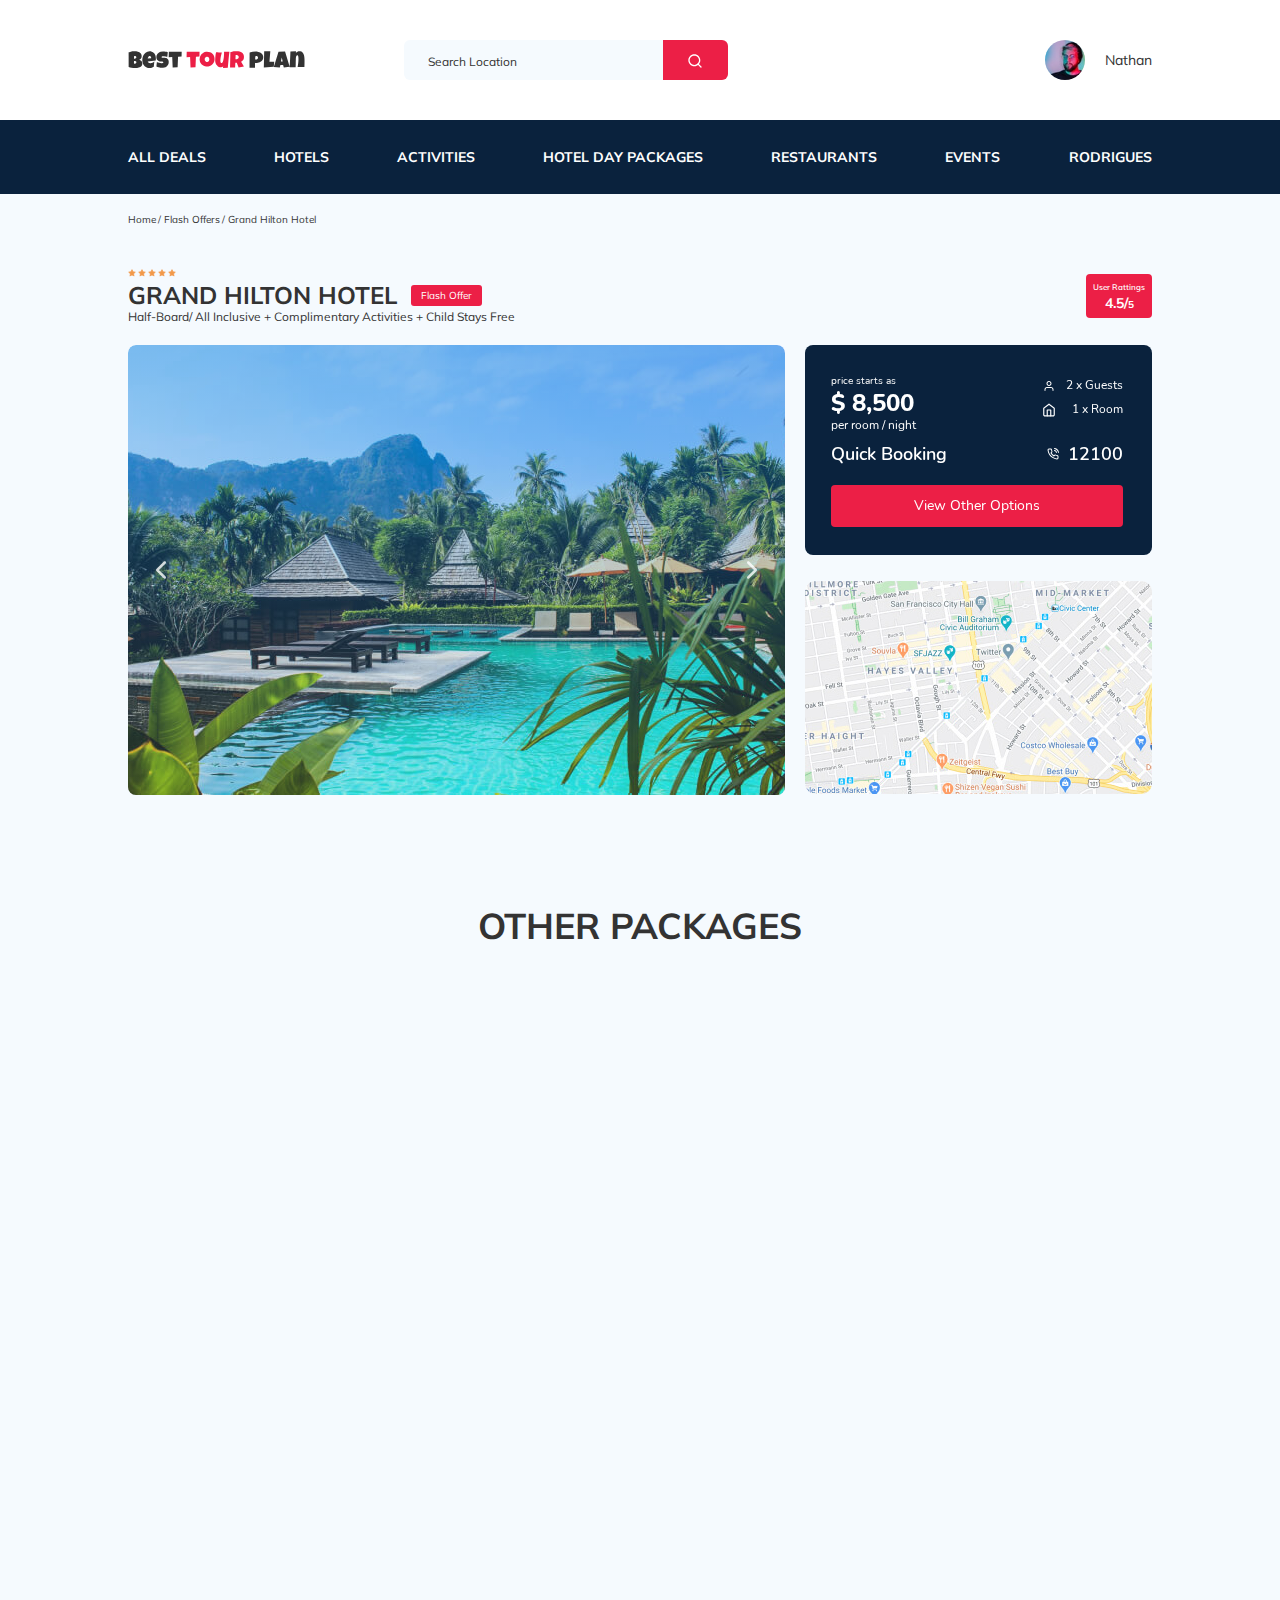
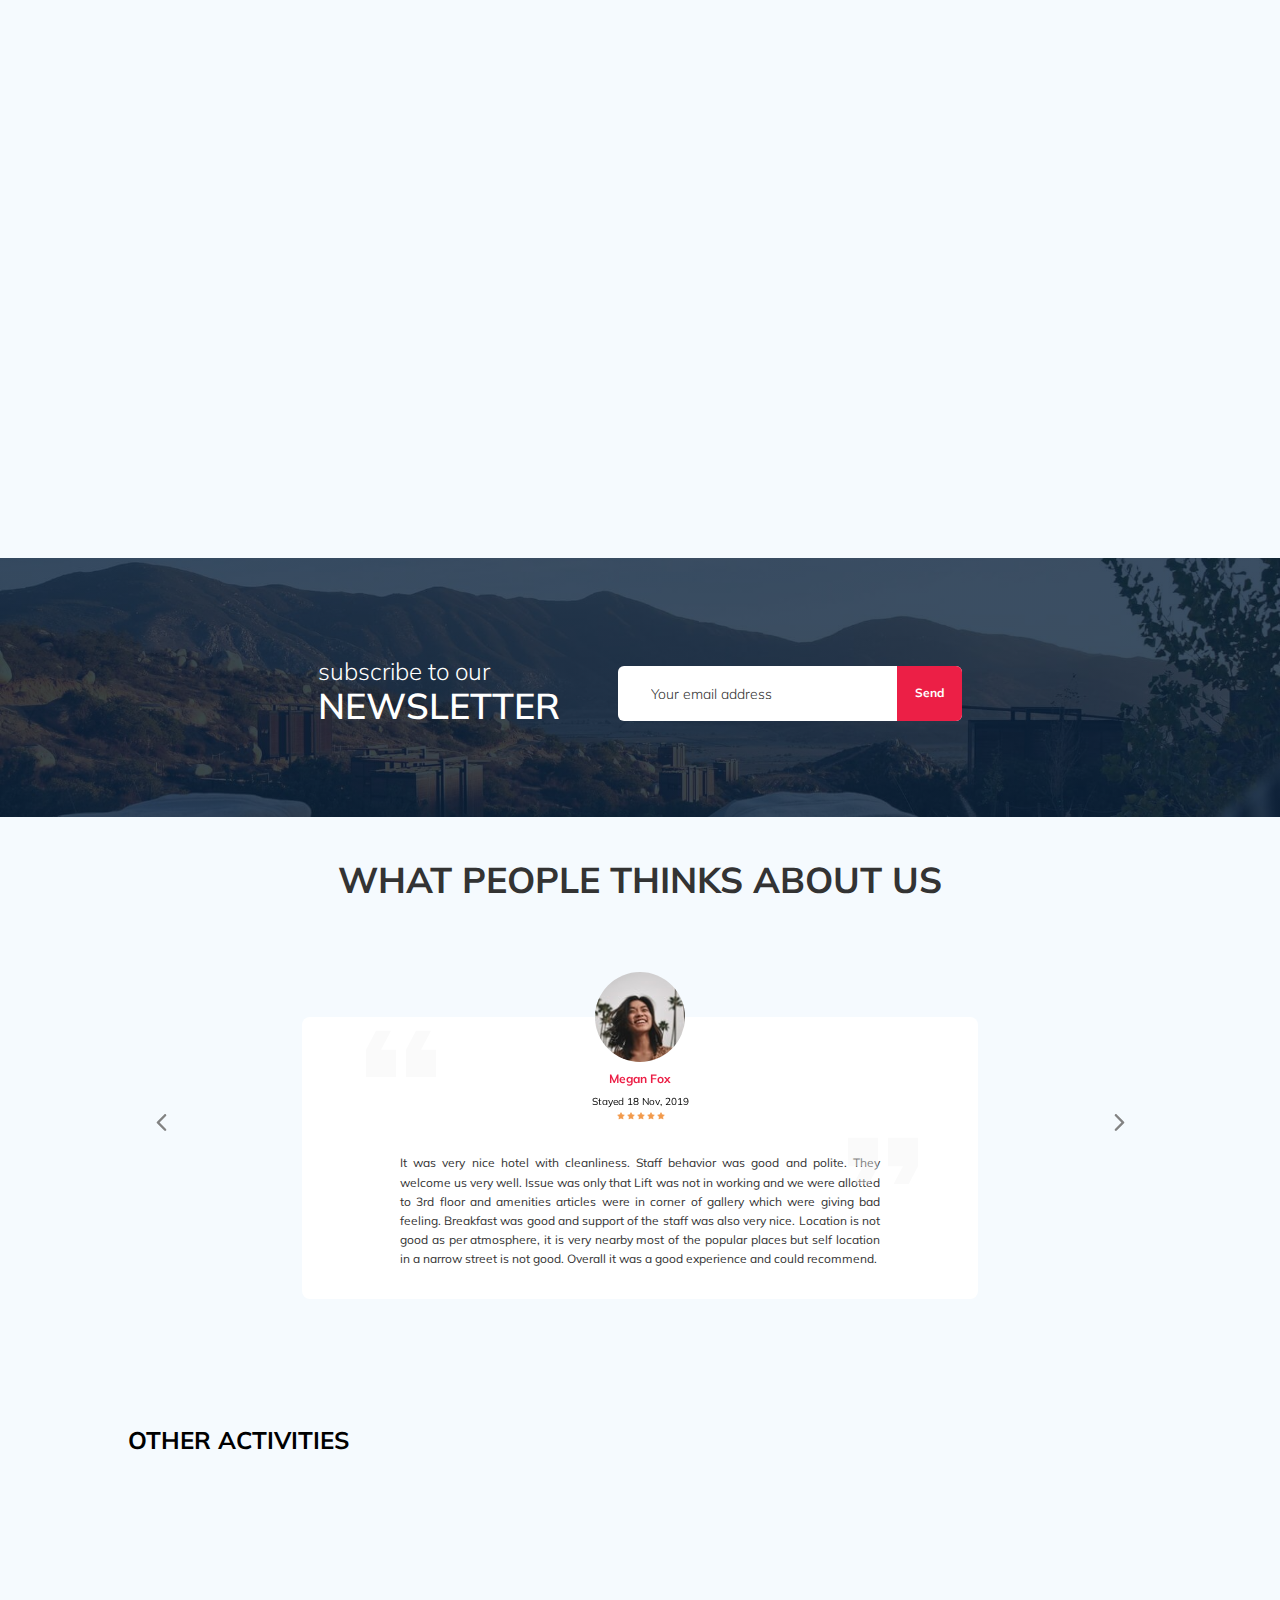
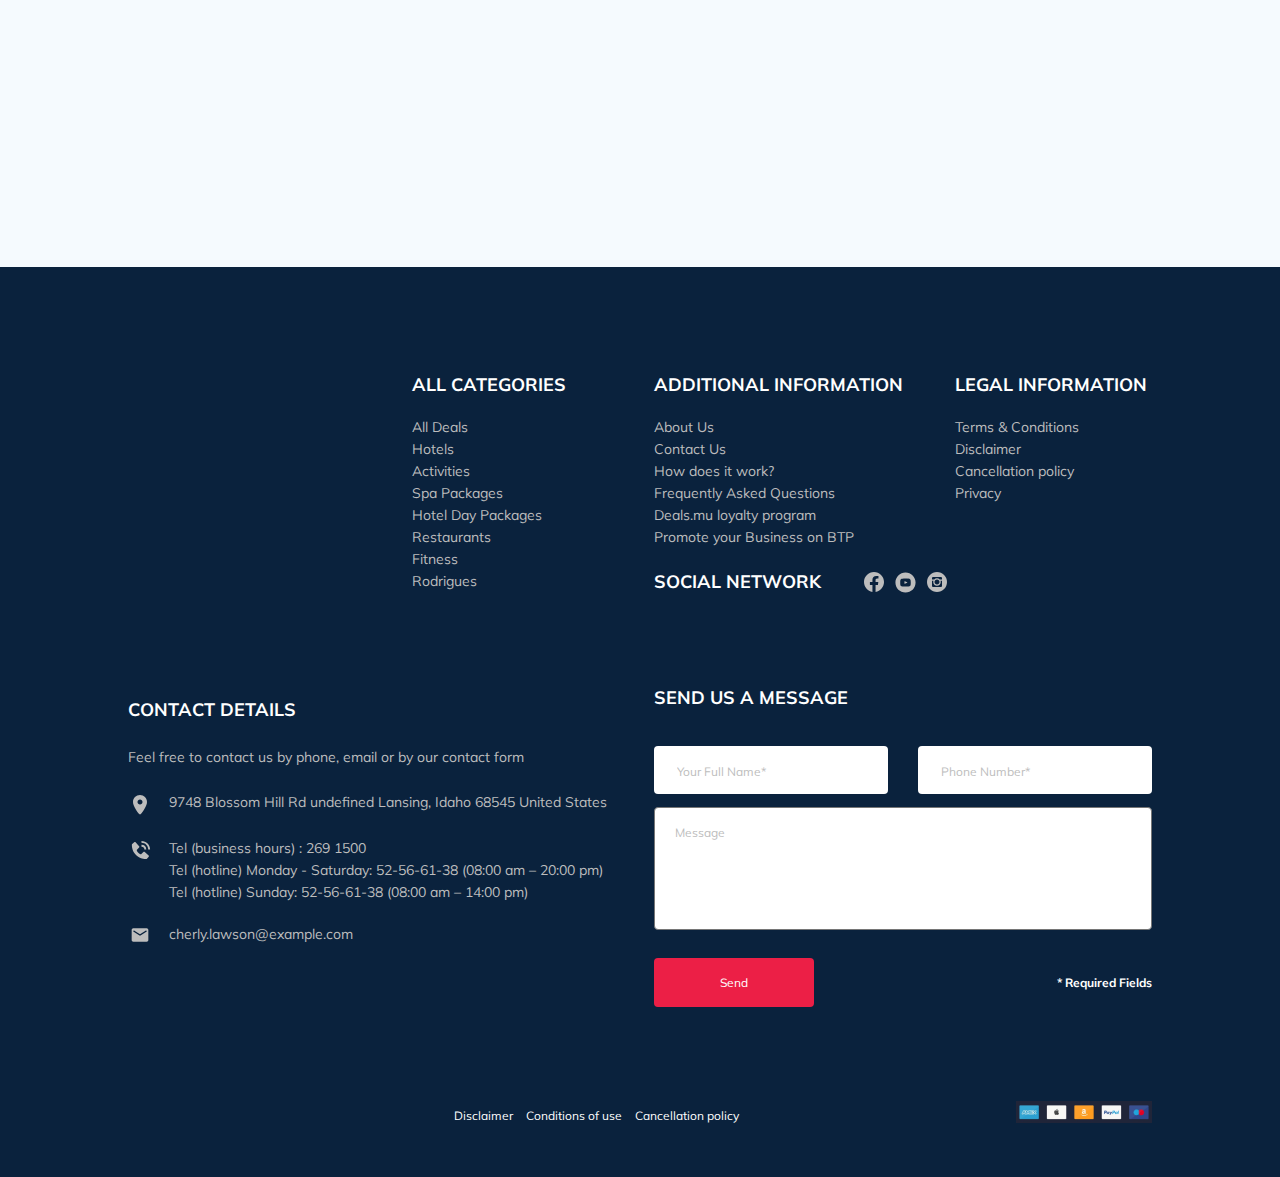
<file: index.html>
<!DOCTYPE html>
<html lang="en">

<head>
    <meta charset="UTF-8" />
    <meta http-equiv="X-UA-Compatible" content="IE=edge" />
    <meta name="viewport" content="width=device-width, initial-scale=1.0" />
    <link rel="shortcut icon" href="favicon.ico" type="image/x-icon" />
    <link rel="icon" href="favicon.ico" type="image/x-icon" />
    <link rel="stylesheet" href="css/normalize.css" />
    <link rel="stylesheet" href="css/swiper-bundle.min.css" />
    <link rel="stylesheet" href="css/aos.css" />
    <link rel="stylesheet" href="css/style.min.css" />
    <title>Best Tour Plan - Hotel booking</title>
</head>

<body>
    <!-- Header -->
    <header class="header">
        <div class="header__top header__top--fixed">
            <div class="container">
                <a href="index.html" class="header__logo">
                    <img src="img/svg/header-logo.svg" alt="Logo: Best Tour Plan" />
                </a>
                <form action="#" class="search search--header search--header--desktop">
                    <input type="text" class="search__input" placeholder="Search Location" />
                    <button class="search__button">
              <img src="img/svg/search.svg" alt="Icon: search" />
            </button>
                </form>
                <!-- / form .search -->
                <a href="#" class="user user--header user--header--desktop">
                    <div class="user__img-box">
                        <img src="img/user-avatar.jpg" alt="User avatar" />
                    </div>
                    <span class="user__name">Nathan</span>
                </a>
                <!-- /.user -->
                <button class="menu-burger header__menu-burger">
            <span class="menu-burger__line"></span>
            <span class="menu-burger__line"></span>
            <span class="menu-burger__line"></span>
          </button>
            </div>
            <!-- /.header-top-container -->
        </div>
        <!-- /.header-top -->
        <nav class="header-nav">
            <div class="container">
                <div class="header-nav__flex-box">
                    <ul class="header-nav__mobile">
                        <li>
                            <a href="#" class="user user--header user--header--mobile">
                                <div class="user__img-box">
                                    <img src="img/user-avatar.jpg" alt="User avatar" />
                                </div>
                                <span class="user__name">Nathan</span>
                            </a>
                            <!-- /.user -->
                        </li>
                        <li>
                            <form action="#" class="search search--header search--header--mobile">
                                <input type="text" class="search__input" placeholder="Search Location" />
                                <button class="search__button">
                    <img src="img/svg/search.svg" alt="Icon: search" />
                  </button>
                            </form>
                            <!-- / form .search -->
                        </li>
                    </ul>
                    <a href="#" class="header-nav__item">All Deals</a>
                    <a href="#" class="header-nav__item">Hotels</a>
                    <a href="#" class="header-nav__item">Activities</a>
                    <a href="#" class="header-nav__item">Hotel Day Packages</a>
                    <a href="#" class="header-nav__item">Restaurants</a>
                    <a href="#" class="header-nav__item">Events</a>
                    <a href="#" class="header-nav__item">Rodrigues</a>
                </div>
            </div>
        </nav>
    </header>
    <!-- /.header -->

    <!-- Main -->
    <main class="main">
        <div class="container">
            <nav class="bread-crumbs">
                <ul class="bread-crumbs__list">
                    <li><a href="index.html" class="bread-crumbs__item">Home</a></li>
                    <li><a href="#" class="bread-crumbs__item">Flash Offers</a></li>
                    <li class="active">Grand Hilton Hotel</li>
                </ul>
            </nav>
            <!-- /.bread-crumbs -->

            <!-- section Hotel -->
            <section class="hotel">
                <h1 class="visually-hidden">Hotel booking</h1>
                <header class="hotel__header">
                    <div class="hotel__header-info">
                        <div class="hotel__header-wrapper">
                            <div class="stars">
                                <img class="stars__img" src="img/svg/star.svg" alt="Hotel star" />
                                <img class="stars__img" src="img/svg/star.svg" alt="Hotel star" />
                                <img class="stars__img" src="img/svg/star.svg" alt="Hotel star" />
                                <img class="stars__img" src="img/svg/star.svg" alt="Hotel star" />
                                <img class="stars__img" src="img/svg/star.svg" alt="Hotel star" />
                            </div>
                            <!-- /.stars -->
                            <h2 class="hotel__header-title">grand hilton hotel</h2>
                            <span class="flash-offer">Flash Offer</span>
                        </div>
                        <p class="hotel__header-benefits">
                            Half-Board/ All Inclusive + Complimentary Activities + Child Stays Free
                        </p>
                    </div>

                    <div class="hotel__header-raiting">
                        <p>
                            User Rattings<br />
                            <span>4.5/</span><span>5</span>
                        </p>
                    </div>
                    <!-- /.hotel__header-raiting -->
                </header>
                <!-- /.hotel__header -->
                <div class="hotel__main">
                    <!-- Slider main container -->
                    <div class="swiper hotel__slider">
                        <!-- Additional required wrapper -->
                        <div class="swiper-wrapper">
                            <!-- Slides -->
                            <div class="swiper-slide">
                                <img src="img/hotel-slider-img-1.jpg" alt="Hotel image" />
                            </div>
                            <div class="swiper-slide">
                                <img src="img/hotel-slider-img-2.jpg" alt="Hotel image" loading="lazy" />
                            </div>
                            <div class="swiper-slide">
                                <img src="img/hotel-slider-img-3.jpg" alt="Hotel image" loading="lazy" />
                            </div>
                            <div class="swiper-slide">
                                <img src="img/hotel-slider-img-4.jpg" alt="Hotel image" loading="lazy" />
                            </div>
                            <div class="swiper-slide">
                                <img src="img/hotel-slider-img-5.jpg" alt="Hotel image" />
                            </div>
                            <div class="swiper-slide">
                                <img src="img/hotel-slider-img-6.jpg" alt="Hotel image" loading="lazy" />
                            </div>
                        </div>

                        <!-- If we need navigation buttons -->
                        <button class="hotel__swiper-button hotel__swiper-button--prev"></button>
                        <button class="hotel__swiper-button hotel__swiper-button--next"></button>
                    </div>
                    <!-- ./ swiper container -->

                    <div class="booking">
                        <div class="booking__card" data-aos="flip-left">
                            <div class="booking-info">
                                <div class="booking-info__left">
                                    <span>price starts as</span>
                                    <span class="booking__price">$ 8,500</span>
                                    <span>per room / night</span>
                                </div>
                                <!-- /.booking-info__left -->
                                <div class="booking-info__right">
                                    <p class="room-info">
                                        <img class="room-info-img" src="img/svg/user.svg" alt="" />
                                        <span>2 x Guests</span>
                                    </p>
                                    <p class="room-info">
                                        <img class="room-info-img" src="img/svg/home.svg" alt="" />
                                        <span>1 x Room</span>
                                    </p>
                                </div>
                                <!-- /.booking-info__right -->
                            </div>
                            <!-- /.booking__info -->
                            <div class="booking__quick">
                                <span>Quick Booking</span>
                                <p class="room-info">
                                    <img class="room-info-img" src="img/svg/phone-call.svg" alt="" />
                                    <a href="tel:12100">12100</a>
                                </p>
                            </div>
                            <!-- /.booking__quick -->
                            <button data-toggle="modal" class="booking__button">
                  View Other Options
                </button>
                            <!-- /.booking-button -->
                        </div>
                        <!-- /.booking__box -->
                        <div class="booking__map" id="map">
                            <h3 class="visually-hidden">Map</h3>
                            <iframe src="https://www.google.com/maps/embed?pb=!1m18!1m12!1m3!1d1122.060176323063!2d37.651110266810264!3d55.77378155235961!2m3!1f0!2f0!3f0!3m2!1i1024!2i768!4f13.1!3m3!1m2!1s0x46b54a7beb84bceb%3A0x7033d07457e88fb6!2sHilton%20Moscow%20Leningradskaya!5e0!3m2!1sru!2sru!4v1638963329767!5m2!1sru!2sru"
                                style="border: 0" allowfullscreen="" loading="lazy"></iframe>
                        </div>
                    </div>
                    <!-- /.hotel__booking -->
                </div>
                <!-- /.hotel__main -->
            </section>
            <!-- /.hotel -->

            <!-- section Packages -->
            <section class="packages">
                <h2 class="section-title packages__title">Other Packages</h2>
                <div class="packages__wrapper">
                    <div class="packages__card packages__card--big" data-aos="flip-left">
                        <span class="
                  flash-offer
                  packages__flash-offer packages__flash-offer--big
                ">Flash Offer</span
              >
              <img src="img/packages-1.jpg" alt="Hotel Blue Haven" />
              <div class="packages__card-info packages__card-info--big">
                <div class="stars">
                  <img
                    class="stars__img"
                    src="img/svg/star.svg"
                    alt="Hotel star"
                  />
                  <img
                    class="stars__img"
                    src="img/svg/star.svg"
                    alt="Hotel star"
                  />
                  <img
                    class="stars__img"
                    src="img/svg/star.svg"
                    alt="Hotel star"
                  />
                  <img
                    class="stars__img"
                    src="img/svg/star.svg"
                    alt="Hotel star"
                  />
                  <img
                    class="stars__img"
                    src="img/svg/star.svg"
                    alt="Hotel star"
                  />
                </div>
                <h3 class="packages__card-title packages__card-title--big">
                  Hotel Blue Haven
                </h3>
                <p class="packages__card-text">
                  Aute quis duis excepteur excepteur ipsum cat eiusmod
                  consectetur enim laborum magna llit. Ipsum est fugiat velit ea
                  llamco do esse ut in veniam sun in onsequat. Aute quis duis
                  epteur excepteur ipsum occaecat eiusmod nsectetur enim laborum
                  magna mollit. Ipsum est fugiat velit ea ullamco do
                </p>
                <div class="packages__room packages__room--big">
                  <p class="room-info">
                    <img
                      class="room-info-img"
                      src="img/svg/location.svg"
                      alt="location"
                    />
                    <span>1749 Wheeler Ridge Delaware</span>
                        </p>
                        <p class="room-info">
                            <img class="room-info-img" src="img/svg/user.svg" alt="Guests" />
                            <span>2 x Guests</span>
                        </p>
                        <p class="room-info">
                            <img class="room-info-img" src="img/svg/home.svg" alt="room" />
                            <span>1 x Room</span>
                        </p>
                    </div>
                    <!-- /.packages__room -->
                    <div class="packages__card-footer">
                        <div class="packages__card-price">
                            <span class="packages__card-first-price">$ 10,500</span>
                            <span class="packages__card-discount-price">$ 8,500</span>
                        </div>
                        <!-- /.packages__card-price -->
                        <button class="packages__card-button" data-toggle="modal">Book Now</button>
                    </div>
                    <!-- /.packages__card-footer -->
                </div>
                <!-- /.packages__card-info -->
        </div>
        <div class="packages__card" data-aos="flip-left">
            <span class="flash-offer packages__flash-offer">Flash Offer</span>
            <img src="img/packages-2.jpg" alt="Belle Mare" />
            <div class="packages__card-info">
                <h3 class="packages__card-title">LUX* Belle Mare</h3>
                <div class="packages__room">
                    <p class="room-info">
                        <img class="room-info-img" src="img/svg/location.svg" alt="location" />
                        <span>1749 Wheeler Ridge Delaware</span>
                    </p>
                    <p class="room-info">
                        <img class="room-info-img" src="img/svg/user.svg" alt="Guests" />
                        <span>2 x Guests</span>
                    </p>
                    <p class="room-info">
                        <img class="room-info-img" src="img/svg/home.svg" alt="room" />
                        <span>1 x Room</span>
                    </p>
                </div>
                <!-- /.packages__room -->
                <div class="packages__card-footer">
                    <div class="packages__card-price">
                        <span class="packages__card-first-price">$ 8,500</span>
                        <span class="packages__card-discount-price">$ 3,000</span>
                    </div>
                    <!-- /.packages__card-price -->
                    <button class="packages__card-button" data-toggle="modal">Book Now</button>
                </div>
                <!-- /.packages__card-footer -->
            </div>
        </div>
        <div class="packages__card" data-aos="flip-left">
            <span class="flash-offer packages__flash-offer">Flash Offer</span>
            <img src="img/packages-3.jpg" alt="White Palace" />
            <div class="packages__card-info">
                <h3 class="packages__card-title">White Palace</h3>
                <div class="packages__room">
                    <p class="room-info">
                        <img class="room-info-img" src="img/svg/location.svg" alt="location" />
                        <span>1749 Wheeler Ridge Delaware</span>
                    </p>
                    <p class="room-info">
                        <img class="room-info-img" src="img/svg/user.svg" alt="Guests" />
                        <span>2 x Guests</span>
                    </p>
                    <p class="room-info">
                        <img class="room-info-img" src="img/svg/home.svg" alt="room" />
                        <span>1 x Room</span>
                    </p>
                </div>
                <!-- /.packages__room -->
                <div class="packages__card-footer">
                    <div class="packages__card-price">
                        <span class="packages__card-first-price">$ 10,500</span>
                        <span class="packages__card-discount-price">$ 9,500</span>
                    </div>
                    <!-- /.packages__card-price -->
                    <button class="packages__card-button" data-toggle="modal">Book Now</button>
                </div>
                <!-- /.packages__card-footer -->
            </div>
        </div>
        <div class="packages__card" data-aos="flip-left">
            <span class="flash-offer packages__flash-offer">Flash Offer</span>
            <img src="img/packages-4.jpg" alt="Luxury Place" />
            <div class="packages__card-info">
                <h3 class="packages__card-title">Luxury Place</h3>
                <div class="packages__room">
                    <p class="room-info">
                        <img class="room-info-img" src="img/svg/location.svg" alt="location" />
                        <span>1749 Wheeler Ridge Delaware</span>
                    </p>
                    <p class="room-info">
                        <img class="room-info-img" src="img/svg/user.svg" alt="Guests" />
                        <span>2 x Guests</span>
                    </p>
                    <p class="room-info">
                        <img class="room-info-img" src="img/svg/home.svg" alt="room" />
                        <span>1 x Room</span>
                    </p>
                </div>
                <!-- /.packages__room -->
                <div class="packages__card-footer">
                    <div class="packages__card-price">
                        <span class="packages__card-first-price">$ 4,500</span>
                        <span class="packages__card-discount-price">$ 2,500</span>
                    </div>
                    <!-- /.packages__card-price -->
                    <button class="packages__card-button" data-toggle="modal">Book Now</button>
                </div>
                <!-- /.packages__card-footer -->
            </div>
        </div>
        <div class="packages__card" data-aos="flip-left">
            <span class="flash-offer packages__flash-offer">Flash Offer</span>
            <img src="img/packages-5.jpg" alt="Hotel Five Star" />
            <div class="packages__card-info">
                <h3 class="packages__card-title">Hotel Five Star</h3>
                <div class="packages__room">
                    <p class="room-info">
                        <img class="room-info-img" src="img/svg/location.svg" alt="location" />
                        <span>1749 Wheeler Ridge Delaware</span>
                    </p>
                    <p class="room-info">
                        <img class="room-info-img" src="img/svg/user.svg" alt="Guests" />
                        <span>2 x Guests</span>
                    </p>
                    <p class="room-info">
                        <img class="room-info-img" src="img/svg/home.svg" alt="room" />
                        <span>1 x Room</span>
                    </p>
                </div>
                <!-- /.packages__room -->
                <div class="packages__card-footer">
                    <div class="packages__card-price">
                        <span class="packages__card-first-price">$ 6,500</span>
                        <span class="packages__card-discount-price">$ 3,500</span>
                    </div>
                    <!-- /.packages__card-price -->
                    <button class="packages__card-button" data-toggle="modal">Book Now</button>
                </div>
                <!-- /.packages__card-footer -->
            </div>
        </div>
        <!-- /.packages__card -->
        </div>
        <!-- /.packages__wrapper -->
        </section>
        <!-- /.packages -->
        </div>
        <!-- /.hotel-container -->

        <!--section Subscribe -->
        <section class="subscribe">
            <div class="container container--subscribe">
                <h2 class="subscribe__title">
                    subscribe to our<br /><span>Newsletter</span>
                </h2>
                <form action="send.php" method="post" class="search send-form validate-form">
                    <div class="search__input-group">
                        <input type="email" class="search__input email-input" placeholder="Your email address" name="email" required />
                        <input type="submit" class="search__button send-button" value="Send" />
                    </div>
                </form>
            </div>
            <!-- /.subscribe__wrapper -->
        </section>
        <!-- /.subscribe -->

        <!-- Reviews -->
        <section class="reviews">
            <div class="container">
                <h2 class="section-title reviews__title">
                    What people thinks about us
                </h2>
                <!-- Slider main container -->
                <div class="swiper reviews-slider">
                    <!-- Additional required wrapper -->
                    <div class="swiper-wrapper">
                        <!-- Slides -->
                        <div class="swiper-slide reviews__gallery">
                            <div class="reviews__guest">
                                <div class="reviews__img-box">
                                    <img src="img/guest-avatar.jpg" alt="Guest-avatar" />
                                </div>
                                <div class="reviews__guest-info">
                                    <span class="guest-name">Megan Fox</span>
                                    <span class="time-stay">Stayed 18 Nov, 2019</span>
                                    <div class="stars">
                                        <img class="stars__img" src="img/svg/star.svg" alt="Hotel star" />
                                        <img class="stars__img" src="img/svg/star.svg" alt="Hotel star" />
                                        <img class="stars__img" src="img/svg/star.svg" alt="Hotel star" />
                                        <img class="stars__img" src="img/svg/star.svg" alt="Hotel star" />
                                        <img class="stars__img" src="img/svg/star.svg" alt="Hotel star" />
                                    </div>
                                    <!-- /guest-stars -->
                                </div>
                                <!-- /.reviews__guest-info -->
                            </div>
                            <!-- /.reviews__guest -->
                            <div class="reviews__guest-text">
                                <p>
                                    It was very nice hotel with cleanliness. Staff behavior was good and polite. They welcome us very well. Issue was only that Lift was not in working and we were allotted to 3rd floor and amenities articles were in corner of gallery which were giving bad
                                    feeling. Breakfast was good and support of the staff was also very nice. Location is not good as per atmosphere, it is very nearby most of the popular places but self location in a narrow street is not good. Overall
                                    it was a good experience and could recommend.
                                </p>
                            </div>
                        </div>
                        <!-- /.swiper-slide -->

                        <div class="swiper-slide reviews__gallery">
                            <div class="reviews__guest">
                                <div class="reviews__img-box">
                                    <img src="img/user-avatar.jpg" alt="Guest-avatar" />
                                </div>
                                <div class="reviews__guest-info">
                                    <span class="guest-name">Natan</span>
                                    <span class="time-stay">Stayed 20 Des, 2020</span>
                                    <div class="stars">
                                        <img class="stars__img" src="img/svg/star.svg" alt="Hotel star" />
                                        <img class="stars__img" src="img/svg/star.svg" alt="Hotel star" />
                                        <img class="stars__img" src="img/svg/star.svg" alt="Hotel star" />
                                        <img class="stars__img" src="img/svg/star.svg" alt="Hotel star" />
                                    </div>
                                    <!-- /guest-stars -->
                                </div>
                                <!-- /.reviews__guest-info -->
                            </div>
                            <!-- /.reviews__guest -->
                            <div class="reviews__guest-text">
                                <p>
                                    Lorem, ipsum dolor sit amet consectetur adipisicing elit. Aperiam cupiditate consequatur pariatur optio eum est consequuntur explicabo alias, at obcaecati voluptatibus debitis eius beatae aliquam animi! Blanditiis nostrum repellat eveniet. Lorem, ipsum
                                    dolor sit amet consectetur adipisicing elit. Aperiam cupiditate consequatur pariatur optio eum est consequuntur explicabo alias, at obcaecati voluptatibus debitis eius beatae aliquam animi! Blanditiis nostrum repellat
                                    eveniet.
                                </p>
                            </div>
                        </div>
                        <!-- /. swiper-slide -->
                        <div class="swiper-slide reviews__gallery">
                            <div class="reviews__guest">
                                <div class="reviews__img-box">
                                    <img src="img/guest-3.jpg" alt="Guest-avatar" />
                                </div>
                                <div class="reviews__guest-info">
                                    <span class="guest-name">Alexandr</span>
                                    <span class="time-stay">Stayed 10 Des, 2021</span>
                                    <div class="stars">
                                        <img class="stars__img" src="img/svg/star.svg" alt="Hotel star" />
                                        <img class="stars__img" src="img/svg/star.svg" alt="Hotel star" />
                                        <img class="stars__img" src="img/svg/star.svg" alt="Hotel star" />
                                        <img class="stars__img" src="img/svg/star.svg" alt="Hotel star" />
                                    </div>
                                    <!-- /guest-stars -->
                                </div>
                                <!-- /.reviews__guest-info -->
                            </div>
                            <!-- /.reviews__guest -->
                            <div class="reviews__guest-text">
                                <p>
                                    Lorem, ipsum dolor sit amet consectetur adipisicing elit. Aperiam cupiditate consequatur pariatur optio eum est consequuntur explicabo alias, at obcaecati voluptatibus debitis eius beatae aliquam animi! Blanditiis nostrum repellat eveniet. Lorem, ipsum
                                    dolor sit amet consectetur adipisicing elit. Aperiam cupiditate consequatur pariatur optio eum est consequuntur explicabo alias, at obcaecati voluptatibus debitis eius beatae aliquam animi! Blanditiis nostrum repellat
                                    eveniet.
                                </p>
                            </div>
                        </div>
                        <!-- /. swiper-slide -->
                    </div>
                    <!-- /.swiper-wrapper -->

                    <!-- Navigation buttons -->
                    <button class="reviews__swiper-button reviews__swiper-button--prev"></button>
                    <button class="reviews__swiper-button reviews__swiper-button--next"></button>
                </div>
                <!-- ./ swiper container reviews__slider-->
            </div>
            <!-- /.reviews-container -->
        </section>
        <!-- /.reviews -->

        <!-- Activities -->
        <section class="activities">
            <div class="container">
                <h2 class="activities__title">Other Activities</h2>
                <div class="activities__flex-box">
                    <div class="activities__item activities__item--1" data-aos="fade-up" data-aos-delay="100">
                        <h3 class="activities__item-title">
                            The curious corner of&nbsp;chamarel
                        </h3>
                        <button class="activities__item-button" data-toggle="modal">Book Now</button>
                    </div>
                    <!-- /.activities-item -->
                    <div class="activities__item activities__item--2" data-aos="fade-up" data-aos-delay="200">
                        <h3 class="activities__item-title">Gymkhana club golf course</h3>
                        <button class="activities__item-button" data-toggle="modal">Book Now</button>
                    </div>
                    <!-- /.activities-item -->
                    <div class="activities__item activities__item--3" data-aos="fade-up" data-aos-delay="300">
                        <h3 class="activities__item-title">
                            Tamarind falls hiking trip&nbsp;-&nbsp;full day
                        </h3>
                        <button class="activities__item-button" data-toggle="modal">Book Now</button>
                    </div>
                    <!-- /.activities-item -->
                    <div class="activities__item activities__item--4" data-aos="fade-up" data-aos-delay="400">
                        <h3 class="activities__item-title">
                            The blue marine discovery quest
                        </h3>
                        <button class="activities__item-button" data-toggle="modal">Book Now</button>
                    </div>
                    <!-- /.activities-item -->
                </div>
                <!-- /.activities-flex-box -->
            </div>
            <!-- /.activities-container -->
        </section>
        <!-- /.activities -->
    </main>
    <!-- /.main -->

    <!-- Footer -->
    <footer class="footer">
        <div class="container">
            <div class="footer__grid-wrapper">
                <a href="index.html" class="footer__logo" data-aos="fade-right">
                    <img src="img/svg/footer-logo.svg" alt="Logo: Best Tour Plan" />
                </a>
                <div class="footer__top-item footer__categories">
                    <h4 class="footer__title footer__title--categories">
                        ALL CATEGORIES
                    </h4>
                    <ul class="footer__top-links">
                        <li><a class="footer__top-link" href="#">All Deals</a></li>
                        <li><a class="footer__top-link" href="#">Hotels</a></li>
                        <li><a class="footer__top-link" href="#">Activities</a></li>
                        <li><a class="footer__top-link" href="#">Spa Packages</a></li>
                        <li>
                            <a class="footer__top-link" href="#"> Hotel Day Packages</a>
                        </li>
                        <li><a class="footer__top-link" href="#">Restaurants</a></li>
                        <li><a class="footer__top-link" href="#">Fitness</a></li>
                        <li><a class="footer__top-link" href="#">Rodrigues</a></li>
                    </ul>
                </div>
                <!-- /.footer__categories -->
                <div class="footer__top-item footer__additional">
                    <h4 class="footer__title">ADDITIONAL INFORMATION</h4>
                    <ul class="footer__top-links">
                        <li><a class="footer__top-link" href="#">About Us</a></li>
                        <li><a class="footer__top-link" href="#">Contact Us</a></li>
                        <li>
                            <a class="footer__top-link" href="#">How does it work?</a>
                        </li>
                        <li>
                            <a class="footer__top-link" href="#">Frequently Asked Questions</a
                >
              </li>
              <li>
                <a class="footer__top-link" href="#"
                  >Deals.mu loyalty program</a
                >
              </li>
              <li>
                <a class="footer__top-link" href="#">
                  Promote your Business on BTP</a
                >
              </li>
            </ul>
          </div>
          <!-- /.footer__additional -->
          <div class="footer__social">
            <h4 class="footer__title">Social Network</h4>
            <div class="footer__social-box">
              <a class="footer__social-link" href="https://ru-ru.facebook.com/" target="_blank"
                ><svg width="20" height="20" viewBox="0 0 20 20" fill="none" xmlns="http://www.w3.org/2000/svg">
                    <path d="M10.001 0.00195312C4.47895 0.00195312 0.00195312 4.47895 0.00195312 10.001C0.00195312 14.991 3.65795 19.127 8.43895 19.88V12.892H5.89895V10.001H8.43895V7.79795C8.43895 5.28995 9.93195 3.90695 12.215 3.90695C13.309 3.90695 14.455 4.10195 14.455 4.10195V6.56095H13.191C11.951 6.56095 11.563 7.33295 11.563 8.12395V9.99895H14.334L13.891 12.89H11.563V19.878C16.344 19.129 20 14.992 20 10.001C20 4.47895 15.523 0.00195312 10.001 0.00195312Z" fill="#BDBDBD"/>
                    </svg></a>
                            <a class="footer__social-link" href="https://www.youtube.com/" target="_blank"><svg width="21" height="21" viewBox="0 0 21 21" fill="none" xmlns="http://www.w3.org/2000/svg">
                                <path d="M12.1831 10.3247L9.82477 9.22429C9.61897 9.12874 9.44992 9.23584 9.44992 9.46369V11.5364C9.44992 11.7642 9.61897 11.8713 9.82477 11.7758L12.182 10.6754C12.3889 10.5788 12.3889 10.4213 12.1831 10.3247ZM10.4999 0.420044C4.93282 0.420044 0.419922 4.93294 0.419922 10.5C0.419922 16.0671 4.93282 20.58 10.4999 20.58C16.067 20.58 20.5799 16.0671 20.5799 10.5C20.5799 4.93294 16.067 0.420044 10.4999 0.420044ZM10.4999 14.595C5.34022 14.595 5.24992 14.1299 5.24992 10.5C5.24992 6.87019 5.34022 6.40504 10.4999 6.40504C15.6596 6.40504 15.7499 6.87019 15.7499 10.5C15.7499 14.1299 15.6596 14.595 10.4999 14.595Z" fill="#BDBDBD"/>
                                </svg></a>
                            <a class="footer__social-link" href="https://www.instagram.com/" target="_blank"><svg width="20" height="20" viewBox="0 0 20 20" fill="none" xmlns="http://www.w3.org/2000/svg">
                                <path d="M10 20C8.64583 20 7.35026 19.7363 6.11328 19.209C4.8763 18.6816 3.81185 17.972 2.91992 17.0801C2.02799 16.1882 1.31836 15.1237 0.791016 13.8867C0.263672 12.6497 0 11.3542 0 10C0 8.64583 0.263672 7.35026 0.791016 6.11328C1.31836 4.8763 2.02799 3.81185 2.91992 2.91992C3.81185 2.02799 4.8763 1.31836 6.11328 0.791016C7.35026 0.263672 8.64583 0 10 0C11.3542 0 12.6497 0.263672 13.8867 0.791016C15.1237 1.31836 16.1882 2.02799 17.0801 2.91992C17.972 3.81185 18.6816 4.8763 19.209 6.11328C19.7363 7.35026 20 8.64583 20 10C20 11.3542 19.7363 12.6497 19.209 13.8867C18.6816 15.1237 17.972 16.1882 17.0801 17.0801C16.1882 17.972 15.1237 18.6816 13.8867 19.209C12.6497 19.7363 11.3542 20 10 20ZM15 6.25C15 5.91146 14.8796 5.61849 14.6387 5.37109C14.3978 5.1237 14.1016 5 13.75 5H6.25C5.91146 5 5.61849 5.1237 5.37109 5.37109C5.1237 5.61849 5 5.91146 5 6.25V7.5H7.22656C7.98177 6.66667 8.90625 6.25 10 6.25C11.0938 6.25 12.0182 6.66667 12.7734 7.5H15V6.25ZM7.5 10C7.5 10.6901 7.74414 11.2793 8.23242 11.7676C8.7207 12.2559 9.3099 12.5 10 12.5C10.6901 12.5 11.2793 12.2559 11.7676 11.7676C12.2559 11.2793 12.5 10.6901 12.5 10C12.5 9.3099 12.2559 8.7207 11.7676 8.23242C11.2793 7.74414 10.6901 7.5 10 7.5C9.3099 7.5 8.7207 7.74414 8.23242 8.23242C7.74414 8.7207 7.5 9.3099 7.5 10ZM15 8.75H13.5156C13.6719 9.17969 13.75 9.59635 13.75 10C13.75 11.0417 13.3854 11.9271 12.6562 12.6562C11.9271 13.3854 11.0417 13.75 10 13.75C8.95833 13.75 8.07292 13.3854 7.34375 12.6562C6.61458 11.9271 6.25 11.0417 6.25 10C6.25 9.59635 6.32812 9.17969 6.48438 8.75H5V13.75C5 14.1016 5.12044 14.3978 5.36133 14.6387C5.60221 14.8796 5.89844 15 6.25 15H13.75C14.1016 15 14.3978 14.8796 14.6387 14.6387C14.8796 14.3978 15 14.1016 15 13.75V8.75Z" fill="#BDBDBD"/>
                                </svg></a>
                </div>
            </div>
            <!-- /.footer__social -->
            <div class="footer__top-item footer__legal">
                <h4 class="footer__title">LEGAL INFORMATION</h4>
                <ul class="footer__top-links">
                    <li>
                        <a class="footer__top-link" href="#">Terms & Conditions</a>
                    </li>
                    <li><a class="footer__top-link" href="#">Disclaimer</a></li>
                    <li>
                        <a class="footer__top-link" href="#">Cancellation policy</a>
                    </li>
                    <li><a class="footer__top-link" href="#">Privacy</a></li>
                </ul>
            </div>
            <!-- /.footer-top-item -->

            <div class="footer__contacts">
                <h4 class="footer__title footer__title--contacts">
                    Contact Details
                </h4>
                <div class="footer__contacts-text">
                    <p class="footer__contacts-subtitle">
                        Feel free to contact us by phone, email or by our contact form
                    </p>
                    <div class="footer__contacts-item">
                        <img class="footer__contacts-icon" src="img/svg/location-on.svg" alt="Location" width="24" height="24" />
                        <p class="footer__contacts-info">
                            9748 Blossom Hill Rd undefined Lansing, Idaho 68545 United States
                        </p>
                    </div>
                    <div class="footer__contacts-item">
                        <img class="footer__contacts-icon" src="img/svg/footer-phone-call.svg" alt="Phone" width="23" height="23" />
                        <div class="footer__contacts-telephone">
                            <p>
                                Tel (business hours) :
                                <a class="footer__contacts-link" href="tel:2691500">269&nbsp;1500</a
                    >
                  </p>
                  <p>
                    Tel (hotline) Monday - Saturday:
                    <a class="footer__contacts-link" href="tel:52566138"
                      >52-56-61-38</a
                    >
                    (08:00 am – 20:00 pm)
                  </p>
                  <p>
                    Tel (hotline) Sunday:
                    <a class="footer__contacts-link" href="tel:52566138"
                      >52-56-61-38</a
                    >
                    (08:00 am – 14:00 pm)
                  </p>
                </div>
              </div>
              <!-- /.contacts__item -->
              <div class="footer__contacts-item">
                <img
                  class="footer__contacts-icon icon-mail"
                  src="img/svg/email.svg"
                  alt="Email"
                  width="20"
                  height="20"
                />
                <a
                  class="footer__contacts-link"
                  href="mailto:cherly.lawson@example.com"
                  >cherly.lawson@example.com</a
                >
              </div>
            </div>
          </div>
          <!-- /.contacts -->
          <div class="footer__form">
            <h4 class="footer__title footer__title--form">Send us a message</h4>
            <form
              action="send.php"
              method="POST"
              class="send-message validate-form"
            >
              <fieldset class="send-message__contacts">
                <div class="footer__iput-group">
                  <input
                    type="text"
                    class="send-message__input"
                    placeholder="Your Full Name*"
                    name="name"
                    required
                    minlength="2"
                  />
                </div>
                <!-- /.footer__iput-group -->
                <div class="footer__iput-group">
                  <input
                    type="tel"
                    class="send-message__input mask-phone"
                    placeholder="Phone Number*"
                    name="phone"
                    required
                  />
                </div>
                <!-- /.footer__iput-group -->
              </fieldset>
              <!-- /.send-message__contacts -->
              <textarea
                class="send-message__text"
                name="message"
                id="#"
                placeholder="Message"
              ></textarea>
              <!-- /.send-message__text -->
              <fieldset class="send-message__send" id="send">
                <input class="button-submit" type="submit" value="Send" />
                <span>* Required Fields</span>
              </fieldset>
            </form>
          </div>
          <!-- /.footer__form -->
        </div>
        <!-- /.footer-grid-wrapper -->
        <div class="footer__bottom">
          <p class="footer__bottom-links">
            <a class="footer__bottom-link" href="#">Disclaimer</a>
                                <a class="footer__bottom-link" href="#">Conditions of use</a>
                                <a class="footer__bottom-link" href="#">Cancellation policy</a>
                            </p>
                            <img src="img/payment.png" class="footer__bottom-payment" alt="Payment" />
                        </div>
                        <!-- /.footer-bottom -->
                    </div>
                    <!-- /.footer-container -->
    </footer>
    <!-- /.footer -->
    <!-- Modals -->
    <div class="modal">
        <div class="modal__overlay"></div>
        <!-- /.modal__overlay -->
        <!-- Booking-modal -->
        <div class="booking-modal">
            <button class="booking-modal__close">
          <img src="img/svg/close.svg" alt="Close" />
        </button>
            <h3 class="booking-modal__title">Booking</h3>
            <form action="send.php" method="POST" class="booking-form validate-form" name="booking-form">
                <input class="booking-form__input" type="text" placeholder="Your Full Name*" name="name" required minlength="2" />
                <input class="booking-form__input mask-phone" type="tel" placeholder="Phone Number*" name="phone" required />
                <input class="booking-form__input" type="email" placeholder="Email*" name="email" required />
                <textarea class="booking-form__message" placeholder="Message" name="message"></textarea>
                <fieldset class="booking-modal__footer">
                    <input class="booking-modal__submit" type="submit" value="Send" />
                    <p>* Required Fields</p>
                </fieldset>
            </form>
            <!-- /.booking-form -->
        </div>
        <!-- /.booking-modal -->
    </div>

    <script src="js/jquery-3.3.1.min.js"></script>
    <script src="js/aos.js"></script>
    <script src="js/bgscroll.js"></script>
    <script src="js/swiper-bundle.min.js"></script>
    <script src="js/jquery.validate.min.js"></script>
    <script src="js/jquery.inputmask.min.js"></script>
    <script src="js/main.js"></script>

    <!-- <script src="https://api-maps.yandex.ru/2.1/?lang=en_US"></>
    <script src="js/map.js"></script> -->
</body>

</html>
</file>
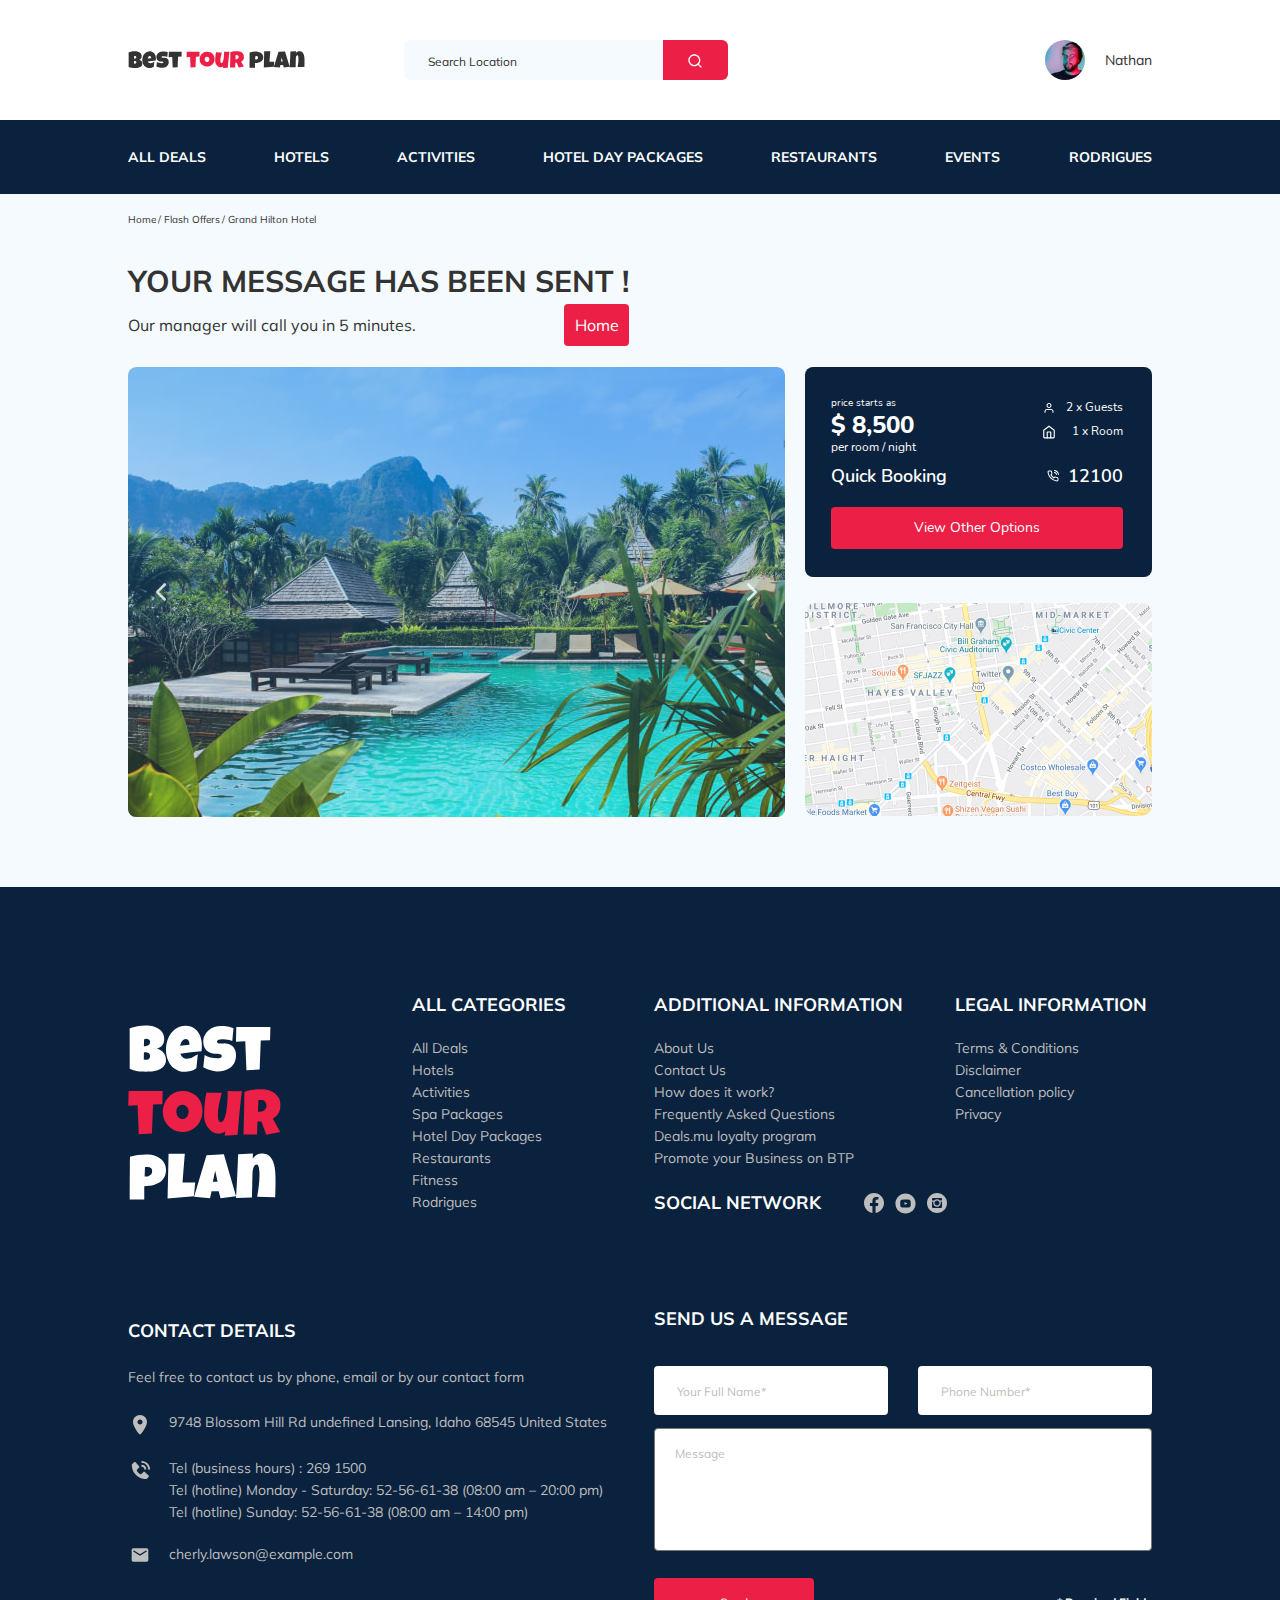
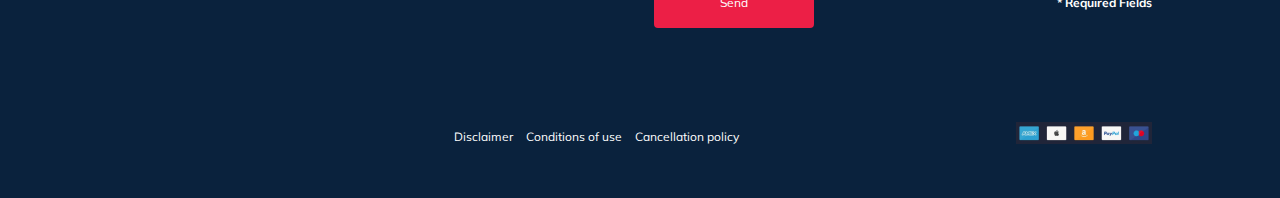
<file: thankyou.html>
<!DOCTYPE html>
<html lang="en">

<head>
    <meta charset="UTF-8" />
    <meta http-equiv="X-UA-Compatible" content="IE=edge" />
    <meta name="viewport" content="width=device-width, initial-scale=1.0" />
    <link rel="shortcut icon" href="favicon.ico" type="image/x-icon" />
    <link rel="icon" href="favicon.ico" type="image/x-icon" />
    <link rel="stylesheet" href="css/normalize.css" />
    <link rel="stylesheet" href="css/swiper-bundle.min.css" />
    <link rel="stylesheet" href="css/style.min.css" />
    <title>Best Tour Plan - Hotel booking</title>
</head>

<body>
    <!-- Header -->
    <header class="header">
        <div class="header__top header__top--fixed">
            <div class="container">
                <a href="index.html" class="header__logo">
                    <img src="img/svg/header-logo.svg" alt="Logo: Best Tour Plan" />
                </a>
                <form action="#" class="search search--header search--header--desktop">
                    <input type="text" class="search__input" placeholder="Search Location" />
                    <button class="search__button">
                    <img src="img/svg/search.svg" alt="Icon: search"/></button>
                </form>
                <!-- / form .search -->
                <a href="#" class="user user--header user--header--desktop">
                    <div class="user__img-box">
                        <img src="img/user-avatar.jpg" alt="User avatar" />
                    </div>
                    <span class="user__name">Nathan</span>
                </a>
                <!-- /.user -->
                <button class="menu-burger header__menu-burger">
            <span class="menu-burger__line"></span>
            <span class="menu-burger__line"></span>
            <span class="menu-burger__line"></span>
          </button>
            </div>
            <!-- /.header-top-container -->
        </div>
        <!-- /.header-top -->
        <nav class="header-nav">
            <div class="container">
                <div class="header-nav__flex-box">
                    <ul class="header-nav__mobile">
                        <li>
                            <a href="#" class="user user--header user--header--mobile">
                                <div class="user__img-box">
                                    <img src="img/user-avatar.jpg" alt="User avatar" />
                                </div>
                                <span class="user__name">Nathan</span>
                            </a>
                            <!-- /.user -->
                        </li>
                        <li>
                            <form action="#" class="search search--header search--header--mobile">
                                <input type="text" class="search__input" placeholder="Search Location" />
                                <button class="search__button">
                            <img src="img/svg/search.svg" alt="Icon: search"/></button>
                            </form>
                            <!-- / form .search -->
                        </li>
                    </ul>
                    <a href="#" class="header-nav__item">All Deals</a>
                    <a href="#" class="header-nav__item">Hotels</a>
                    <a href="#" class="header-nav__item">Activities</a>
                    <a href="#" class="header-nav__item">Hotel Day Packages</a>
                    <a href="#" class="header-nav__item">Restaurants</a>
                    <a href="#" class="header-nav__item">Events</a>
                    <a href="#" class="header-nav__item">Rodrigues</a>
                </div>
            </div>
        </nav>
    </header>
    <!-- /.header -->

    <!-- Main -->
    <main class="main">
        <div class="container">
            <nav class="bread-crumbs">
                <ul class="bread-crumbs__list">
                    <li><a href="index.html" class="bread-crumbs__item">Home</a></li>
                    <li><a href="#" class="bread-crumbs__item">Flash Offers</a></li>
                    <li class="active">Grand Hilton Hotel</li>
                </ul>
            </nav>
            <!-- /.bread-crumbs -->

            <!-- section Hotel -->
            <section class="hotel">
                <h1 class="visually-hidden">Hotel booking</h1>
                <header class="hotel__header">
                    <div class="hotel__header-info hotel__header-info--thankyou">
                        <div class="hotel__header-wrapper">

                            <h2 class="dispatch-message">Your message has been sent&nbsp;!</h2>

                        </div>
                        <div class="dispatch-message-info">
                            <span>
                                Our manager will call you in 5 minutes.
                            </span>
                            <a href="index.html" class="dispatch-message-home">Home</a>
                        </div>
                        <!-- /.booking__button -->
                    </div>
                </header>
                <!-- /.hotel__header -->
                <div class="hotel__main">
                    <!-- Slider main container -->
                    <div class="swiper hotel__slider">
                        <!-- Additional required wrapper -->
                        <div class="swiper-wrapper">
                            <!-- Slides -->
                            <div class="swiper-slide">
                                <img src="img/hotel-slider-img-1.jpg" alt="Hotel image" />
                            </div>
                            <div class="swiper-slide">
                                <img src="img/hotel-slider-img-2.jpg" alt="Hotel image" loading="lazy" />
                            </div>
                            <div class="swiper-slide">
                                <img src="img/hotel-slider-img-3.jpg" alt="Hotel image" loading="lazy" />
                            </div>
                            <div class="swiper-slide">
                                <img src="img/hotel-slider-img-4.jpg" alt="Hotel image" loading="lazy" />
                            </div>
                            <div class="swiper-slide">
                                <img src="img/hotel-slider-img-5.jpg" alt="Hotel image" />
                            </div>
                            <div class="swiper-slide">
                                <img src="img/hotel-slider-img-6.jpg" alt="Hotel image" loading="lazy" />
                            </div>
                        </div>

                        <!-- If we need navigation buttons -->
                        <button class="hotel__swiper-button hotel__swiper-button--prev"></button>
                        <button class="hotel__swiper-button hotel__swiper-button--next"></button>
                    </div>
                    <!-- ./ swiper container -->

                    <div class="booking">
                        <div class="booking__card" data-aos="flip-left">
                            <div class="booking-info">
                                <div class="booking-info__left">
                                    <span>price starts as</span>
                                    <span class="booking__price">$ 8,500</span>
                                    <span>per room / night</span>
                                </div>
                                <!-- /.booking-info__left -->
                                <div class="booking-info__right">
                                    <p class="room-info">
                                        <img class="room-info-img" src="img/svg/user.svg" alt="" />
                                        <span>2 x Guests</span>
                                    </p>
                                    <p class="room-info">
                                        <img class="room-info-img" src="img/svg/home.svg" alt="" />
                                        <span>1 x Room</span>
                                    </p>
                                </div>
                                <!-- /.booking-info__right -->
                            </div>
                            <!-- /.booking__info -->
                            <div class="booking__quick">
                                <span>Quick Booking</span>
                                <p class="room-info">
                                    <img class="room-info-img" src="img/svg/phone-call.svg" alt="" />
                                    <a href="tel:12100">12100</a>
                                </p>
                            </div>
                            <!-- /.booking__quick -->
                            <button data-toggle="modal" class="booking__button">
                  View Other Options
                </button>
                            <!-- /.booking-button -->
                        </div>
                        <!-- /.booking__box -->
                        <div class="booking__map" id="map">
                            <h3 class="visually-hidden">Map</h3>
                            <iframe src="https://www.google.com/maps/embed?pb=!1m18!1m12!1m3!1d1122.060176323063!2d37.651110266810264!3d55.77378155235961!2m3!1f0!2f0!3f0!3m2!1i1024!2i768!4f13.1!3m3!1m2!1s0x46b54a7beb84bceb%3A0x7033d07457e88fb6!2sHilton%20Moscow%20Leningradskaya!5e0!3m2!1sru!2sru!4v1638963329767!5m2!1sru!2sru"
                                style="border: 0" allowfullscreen="" loading="lazy"></iframe>
                        </div>
                    </div>
                    <!-- /.hotel__booking -->
                </div>
                <!-- /.hotel__main -->
            </section>
            <!-- /.hotel -->

        </div>
        <!-- /.hotel-container -->

    </main>
    <!-- /.main -->

    <!-- Footer -->
    <footer class="footer">
        <div class="container">
            <div class="footer__grid-wrapper">
                <a href="index.html" class="footer__logo" data-aos="fade-right">
                    <img src="img/svg/footer-logo.svg" alt="Logo: Best Tour Plan" />
                </a>
                <div class="footer__top-item footer__categories">
                    <h4 class="footer__title footer__title--categories">
                        ALL CATEGORIES
                    </h4>
                    <ul class="footer__top-links">
                        <li><a class="footer__top-link" href="#">All Deals</a></li>
                        <li><a class="footer__top-link" href="#">Hotels</a></li>
                        <li><a class="footer__top-link" href="#">Activities</a></li>
                        <li><a class="footer__top-link" href="#">Spa Packages</a></li>
                        <li>
                            <a class="footer__top-link" href="#"> Hotel Day Packages</a>
                        </li>
                        <li><a class="footer__top-link" href="#">Restaurants</a></li>
                        <li><a class="footer__top-link" href="#">Fitness</a></li>
                        <li><a class="footer__top-link" href="#">Rodrigues</a></li>
                    </ul>
                </div>
                <!-- /.footer__categories -->
                <div class="footer__top-item footer__additional">
                    <h4 class="footer__title">ADDITIONAL INFORMATION</h4>
                    <ul class="footer__top-links">
                        <li><a class="footer__top-link" href="#">About Us</a></li>
                        <li><a class="footer__top-link" href="#">Contact Us</a></li>
                        <li>
                            <a class="footer__top-link" href="#">How does it work?</a>
                        </li>
                        <li>
                            <a class="footer__top-link" href="#">Frequently Asked Questions</a
                >
              </li>
              <li>
                <a class="footer__top-link" href="#"
                  >Deals.mu loyalty program</a
                >
              </li>
              <li>
                <a class="footer__top-link" href="#">
                  Promote your Business on BTP</a
                >
              </li>
            </ul>
          </div>
          <!-- /.footer__additional -->
          <div class="footer__social">
            <h4 class="footer__title">Social Network</h4>
            <div class="footer__social-box">
              <a class="footer__social-link" href="https://ru-ru.facebook.com/" target="_blank"
                ><svg width="20" height="20" viewBox="0 0 20 20" fill="none" xmlns="http://www.w3.org/2000/svg">
                    <path d="M10.001 0.00195312C4.47895 0.00195312 0.00195312 4.47895 0.00195312 10.001C0.00195312 14.991 3.65795 19.127 8.43895 19.88V12.892H5.89895V10.001H8.43895V7.79795C8.43895 5.28995 9.93195 3.90695 12.215 3.90695C13.309 3.90695 14.455 4.10195 14.455 4.10195V6.56095H13.191C11.951 6.56095 11.563 7.33295 11.563 8.12395V9.99895H14.334L13.891 12.89H11.563V19.878C16.344 19.129 20 14.992 20 10.001C20 4.47895 15.523 0.00195312 10.001 0.00195312Z" fill="#BDBDBD"/>
                    </svg></a>
                            <a class="footer__social-link" href="https://www.youtube.com/" target="_blank"><svg width="21" height="21" viewBox="0 0 21 21" fill="none" xmlns="http://www.w3.org/2000/svg">
                                <path d="M12.1831 10.3247L9.82477 9.22429C9.61897 9.12874 9.44992 9.23584 9.44992 9.46369V11.5364C9.44992 11.7642 9.61897 11.8713 9.82477 11.7758L12.182 10.6754C12.3889 10.5788 12.3889 10.4213 12.1831 10.3247ZM10.4999 0.420044C4.93282 0.420044 0.419922 4.93294 0.419922 10.5C0.419922 16.0671 4.93282 20.58 10.4999 20.58C16.067 20.58 20.5799 16.0671 20.5799 10.5C20.5799 4.93294 16.067 0.420044 10.4999 0.420044ZM10.4999 14.595C5.34022 14.595 5.24992 14.1299 5.24992 10.5C5.24992 6.87019 5.34022 6.40504 10.4999 6.40504C15.6596 6.40504 15.7499 6.87019 15.7499 10.5C15.7499 14.1299 15.6596 14.595 10.4999 14.595Z" fill="#BDBDBD"/>
                                </svg></a>
                            <a class="footer__social-link" href="https://www.instagram.com/" target="_blank"><svg width="20" height="20" viewBox="0 0 20 20" fill="none" xmlns="http://www.w3.org/2000/svg">
                                <path d="M10 20C8.64583 20 7.35026 19.7363 6.11328 19.209C4.8763 18.6816 3.81185 17.972 2.91992 17.0801C2.02799 16.1882 1.31836 15.1237 0.791016 13.8867C0.263672 12.6497 0 11.3542 0 10C0 8.64583 0.263672 7.35026 0.791016 6.11328C1.31836 4.8763 2.02799 3.81185 2.91992 2.91992C3.81185 2.02799 4.8763 1.31836 6.11328 0.791016C7.35026 0.263672 8.64583 0 10 0C11.3542 0 12.6497 0.263672 13.8867 0.791016C15.1237 1.31836 16.1882 2.02799 17.0801 2.91992C17.972 3.81185 18.6816 4.8763 19.209 6.11328C19.7363 7.35026 20 8.64583 20 10C20 11.3542 19.7363 12.6497 19.209 13.8867C18.6816 15.1237 17.972 16.1882 17.0801 17.0801C16.1882 17.972 15.1237 18.6816 13.8867 19.209C12.6497 19.7363 11.3542 20 10 20ZM15 6.25C15 5.91146 14.8796 5.61849 14.6387 5.37109C14.3978 5.1237 14.1016 5 13.75 5H6.25C5.91146 5 5.61849 5.1237 5.37109 5.37109C5.1237 5.61849 5 5.91146 5 6.25V7.5H7.22656C7.98177 6.66667 8.90625 6.25 10 6.25C11.0938 6.25 12.0182 6.66667 12.7734 7.5H15V6.25ZM7.5 10C7.5 10.6901 7.74414 11.2793 8.23242 11.7676C8.7207 12.2559 9.3099 12.5 10 12.5C10.6901 12.5 11.2793 12.2559 11.7676 11.7676C12.2559 11.2793 12.5 10.6901 12.5 10C12.5 9.3099 12.2559 8.7207 11.7676 8.23242C11.2793 7.74414 10.6901 7.5 10 7.5C9.3099 7.5 8.7207 7.74414 8.23242 8.23242C7.74414 8.7207 7.5 9.3099 7.5 10ZM15 8.75H13.5156C13.6719 9.17969 13.75 9.59635 13.75 10C13.75 11.0417 13.3854 11.9271 12.6562 12.6562C11.9271 13.3854 11.0417 13.75 10 13.75C8.95833 13.75 8.07292 13.3854 7.34375 12.6562C6.61458 11.9271 6.25 11.0417 6.25 10C6.25 9.59635 6.32812 9.17969 6.48438 8.75H5V13.75C5 14.1016 5.12044 14.3978 5.36133 14.6387C5.60221 14.8796 5.89844 15 6.25 15H13.75C14.1016 15 14.3978 14.8796 14.6387 14.6387C14.8796 14.3978 15 14.1016 15 13.75V8.75Z" fill="#BDBDBD"/>
                                </svg></a>
                </div>
            </div>
            <!-- /.footer__social -->
            <div class="footer__top-item footer__legal">
                <h4 class="footer__title">LEGAL INFORMATION</h4>
                <ul class="footer__top-links">
                    <li>
                        <a class="footer__top-link" href="#">Terms & Conditions</a>
                    </li>
                    <li><a class="footer__top-link" href="#">Disclaimer</a></li>
                    <li>
                        <a class="footer__top-link" href="#">Cancellation policy</a>
                    </li>
                    <li><a class="footer__top-link" href="#">Privacy</a></li>
                </ul>
            </div>
            <!-- /.footer-top-item -->

            <div class="footer__contacts">
                <h4 class="footer__title footer__title--contacts">
                    Contact Details
                </h4>
                <div class="footer__contacts-text">
                    <p class="footer__contacts-subtitle">
                        Feel free to contact us by phone, email or by our contact form
                    </p>
                    <div class="footer__contacts-item">
                        <img class="footer__contacts-icon" src="img/svg/location-on.svg" alt="Location" width="24" height="24" />
                        <p class="footer__contacts-info">
                            9748 Blossom Hill Rd undefined Lansing, Idaho 68545 United States
                        </p>
                    </div>
                    <div class="footer__contacts-item">
                        <img class="footer__contacts-icon" src="img/svg/footer-phone-call.svg" alt="Phone" width="23" height="23" />
                        <div class="footer__contacts-telephone">
                            <p>
                                Tel (business hours) :
                                <a class="footer__contacts-link" href="tel:2691500">269&nbsp;1500</a
                    >
                  </p>
                  <p>
                    Tel (hotline) Monday - Saturday:
                    <a class="footer__contacts-link" href="tel:52566138"
                      >52-56-61-38</a
                    >
                    (08:00 am – 20:00 pm)
                  </p>
                  <p>
                    Tel (hotline) Sunday:
                    <a class="footer__contacts-link" href="tel:52566138"
                      >52-56-61-38</a
                    >
                    (08:00 am – 14:00 pm)
                  </p>
                </div>
              </div>
              <!-- /.contacts__item -->
              <div class="footer__contacts-item">
                <img
                  class="footer__contacts-icon icon-mail"
                  src="img/svg/email.svg"
                  alt="Email"
                  width="20"
                  height="20"
                />
                <a
                  class="footer__contacts-link"
                  href="mailto:cherly.lawson@example.com"
                  >cherly.lawson@example.com</a
                >
              </div>
            </div>
          </div>
          <!-- /.contacts -->
          <div class="footer__form">
            <h4 class="footer__title footer__title--form">Send us a message</h4>
            <form
              action="send.php"
              method="POST"
              class="send-message validate-form"
            >
              <fieldset class="send-message__contacts">
                <div class="footer__iput-group">
                  <input
                    type="text"
                    class="send-message__input"
                    placeholder="Your Full Name*"
                    name="name"
                    required
                    minlength="2"
                  />
                </div>
                <!-- /.footer__iput-group -->
                <div class="footer__iput-group">
                  <input
                    type="tel"
                    class="send-message__input mask-phone"
                    placeholder="Phone Number*"
                    name="phone"
                    required
                  />
                </div>
                <!-- /.footer__iput-group -->
              </fieldset>
              <!-- /.send-message__contacts -->
              <textarea
                class="send-message__text"
                name="message"
                id="#"
                placeholder="Message"
              ></textarea>
              <!-- /.send-message__text -->
              <fieldset class="send-message__send" id="send">
                <input class="button-submit" type="submit" value="Send" />
                <span>* Required Fields</span>
              </fieldset>
            </form>
          </div>
          <!-- /.footer__form -->
        </div>
        <!-- /.footer-grid-wrapper -->
        <div class="footer__bottom">
          <p class="footer__bottom-links">
            <a class="footer__bottom-link" href="#">Disclaimer</a>
                                <a class="footer__bottom-link" href="#">Conditions of use</a>
                                <a class="footer__bottom-link" href="#">Cancellation policy</a>
                            </p>
                            <img src="img/payment.png" class="footer__bottom-payment" alt="Payment" />
                        </div>
                        <!-- /.footer-bottom -->
                    </div>
                    <!-- /.footer-container -->
    </footer>
    <!-- /.footer -->
    <!-- Modals -->
    <div class="modal">
        <div class="modal__overlay"></div>
        <!-- /.modal__overlay -->
        <!-- Booking-modal -->
        <div class="booking-modal">
            <button class="booking-modal__close">
          <img src="img/svg/close.svg" alt="Close" />
        </button>
            <h3 class="booking-modal__title">Booking</h3>
            <form action="send.php" method="POST" class="booking-form validate-form" name="booking-form">
                <input class="booking-form__input" type="text" placeholder="Your Full Name*" name="name" required minlength="2" />
                <input class="booking-form__input mask-phone" type="tel" placeholder="Phone Number*" name="phone" required />
                <input class="booking-form__input" type="email" placeholder="Email*" name="email" required />
                <textarea class="booking-form__message" placeholder="Message" name="message"></textarea>
                <fieldset class="booking-modal__footer">
                    <input class="booking-modal__submit" type="submit" value="Send" />
                    <p>* Required Fields</p>
                </fieldset>
            </form>
            <!-- /.booking-form -->
        </div>
        <!-- /.booking-modal -->
    </div>

    <script src="js/jquery-3.3.1.min.js"></script>
    <script src="js/aos.js"></script>
    <script src="js/swiper-bundle.min.js"></script>
    <script src="js/jquery.validate.min.js"></script>
    <script src="js/jquery.inputmask.min.js"></script>
    <script src="js/main.js"></script>
    <!-- <script src="https://api-maps.yandex.ru/2.1/?lang=en_US"></>
    <script src="js/map.js"></script> -->
</body>

</html>
</file>
<file: css/style.min.css>
@charset "UTF-8";@font-face{font-family:"Mulish";src:local("Mulish"),url("../fonts/Mulish-Regular.woff2") format("woff2"),url("../fonts/Mulish-Regular.woff") format("woff");font-weight:400;font-style:normal;font-display:swap}@font-face{font-family:"Mulish";src:local("Mulish"),url("../fonts/Mulish-Bold.woff2") format("woff2"),url("../fonts/Mulish-Bold.woff") format("woff");font-weight:700;font-style:normal;font-display:swap}@font-face{font-family:"Mulish";src:local("Mulish"),url("../fonts/Mulish-SemiBold.woff2") format("woff2"),url("../fonts/Mulish-SemiBold.woff") format("woff");font-weight:600;font-style:normal;font-display:swap}@font-face{font-family:"Mulish";src:local("Mulish"),url("../fonts/Mulish-Light.woff2") format("woff2"),url("../fonts/Mulish-Light.woff") format("woff");font-weight:300;font-style:normal;font-display:swap}@font-face{font-family:"Nunito";src:local("Nunito"),url("../fonts/Nunito-Regular.woff2") format("woff2"),url("../fonts/Nunito-Regular.woff") format("woff");font-weight:400;font-style:normal;font-display:swap}@font-face{font-family:"Nunito";src:local("Nunito"),url("../fonts/Nunito-SemiBold.woff2") format("woff2"),url("../fonts/Nunito-SemiBold.woff") format("woff");font-weight:600;font-style:normal;font-display:swap}@font-face{font-family:"Nunito";src:local("Nunito"),url("../fonts/Nunito-ExtraBold.woff2") format("woff2"),url("../fonts/Nunito-ExtraBold.woff") format("woff");font-weight:800;font-style:normal;font-display:swap}.visually-hidden:not(:focus):not(:active){position:absolute;width:1px;height:1px;margin:-1px;border:0;padding:0;white-space:nowrap;-webkit-clip-path:inset(100%);clip-path:inset(100%);clip:rect(0 0 0 0);overflow:hidden}html{scroll-behavior:smooth}body{font-family:"Mulish",sans-serif;color:#333;background-color:#f5fafe}a{display:block;text-decoration:none;color:inherit}h1,h2,h3,h4,h5{margin:0}ul,li{margin:0;padding:0;list-style-type:none}img{width:100%;-o-object-fit:cover;object-fit:cover;vertical-align:bottom}input{display:block;border:none}button{border:none;background-color:transparent}.container{max-width:1110px;margin:auto}.section-title{font-weight:700;font-size:36px;text-transform:uppercase}.flash-offer{background-color:#ec1f46;color:#fff;border-radius:4px;cursor:pointer;padding:4px 10px;font-size:10px;line-height:13px;border-radius:3px}.invalid{color:#ec1f46}.header__menu-burger{display:none}.header__top{background-color:#fff;padding-top:40px;padding-bottom:40px}.header__top .container{display:flex;align-items:center;justify-content:space-between}.header__logo{width:177px;margin-right:9.7%}.menu-burger{height:13px;width:16px;padding:0;align-items:center;justify-content:space-between;flex-direction:column;cursor:pointer}.menu-burger__line{display:block;width:16px;height:1px;background-color:#333}.search{display:flex;position:relative}.search__input{width:100%;height:40px;font-weight:400;background-color:#f5fafe;border-radius:6px;padding-left:24px;padding-right:75px}.search__input::-moz-placeholder{font-size:12px;color:#333}.search__input::-webkit-input-placeholder{font-size:12px;color:#333}.search__button{position:absolute;background-color:#ec1f46;min-width:65px;padding:10px;height:100%;top:0;right:0;border-radius:0 6px 6px 0;cursor:pointer}.search__button img{width:16px}.search--header{margin-right:auto;width:31.6%}.user{width:107px;display:flex;align-items:center;justify-content:space-between;font-size:14px}.user__img-box{width:40px}.user__img-box img{border-radius:50%;height:40px}.user__name{font-weight:400}.header-nav{background-color:#0a223d;color:#fff;padding:1.8% 0;font-weight:700;font-size:14px;line-height:2;text-transform:uppercase}.header-nav__mobile{display:none}.header-nav__item{margin-right:2%;white-space:nowrap}.header-nav__flex-box{display:flex;justify-content:space-between;flex-wrap:wrap;margin-right:-2%}main{padding-top:20px}.bread-crumbs__list{display:flex;font-size:10px;flex-wrap:wrap}.bread-crumbs__item{margin-right:3px;position:relative}.bread-crumbs__item::after{content:"/";margin-left:2px}.active{color:#333}.hotel{padding-top:43px;margin-bottom:70px}.hotel__header-wrapper{display:flex;flex-wrap:wrap;align-items:center}.hotel__header{display:flex;align-items:center;justify-content:space-between;margin-bottom:21px}.hotel__header-title{font-size:24px;margin-right:14px;text-transform:uppercase}.hotel__header-benefits{font-size:12px;line-height:15px}.hotel__header-raiting{background-color:#ec1f46;color:#fff;border-radius:4px;cursor:pointer;padding:5px 7px;text-align:center}.hotel__header-raiting p{font-size:8px;font-weight:600;line-height:16px}.hotel__header-raiting span{font-size:14px;font-weight:700}.hotel__header-raiting span:last-child{font-size:10px}.stars{line-height:0;margin-bottom:5px;width:100%}.stars__img{width:8px;margin-right:-2px}.hotel__main{display:flex;justify-content:space-between}.hotel__main iframe{width:100%;height:100%}.booking{flex-basis:350px;font-family:"Nunito",sans-serif}.booking__card{background-color:#0a223d;color:#fff;border-radius:8px;padding-bottom:28px;padding-top:25px;margin-bottom:7.5%;padding-left:26px;padding-right:29px}.booking__price{font-size:24px;font-weight:800}.booking__quick{display:flex;justify-content:space-between;margin-bottom:10px;font-size:18px}.booking__quick span,.booking__quick a{font-weight:600}.booking__quick img{margin-right:9px}.booking__button{width:100%;background-color:#ec1f46;color:#fff;border-radius:4px;cursor:pointer;font-size:14px;padding:13px 0}.booking__map{background:url(../img/map-1440.jpg);border-radius:10px;width:347px;height:213px;overflow:hidden}.booking-info{display:flex;justify-content:space-between;margin-bottom:8px}.booking-info__left{flex-basis:120px;font-size:10px;line-height:22px}.booking-info__left span{display:block}.booking-info__left span:last-child{font-size:12px}.booking-info__right{flex-basis:80px;padding-top:9px}.room-info{display:flex;align-items:center;justify-content:space-between;margin-bottom:10px}.room-info span{font-size:12px}.room-info-img{width:12px}.hotel .swiper{max-width:730px;height:450px;margin:0;margin-right:30px;border-radius:8px;position:relative}.hotel .swiper img{height:100%}.hotel .swiper-slide::before{content:"";display:block;width:100%;height:100%;position:absolute;top:0;left:0;background:linear-gradient(180deg,rgba(0,122,223,.48) 0%,rgba(255,255,255,.128) 100%);border-radius:8px;z-index:10}.hotel__swiper-button{top:50%;transform:translateY(-50%);position:absolute;width:30px;height:30px;z-index:99;cursor:pointer;background-repeat:no-repeat;background-position:center;background-size:10px}.hotel__swiper-button--next{right:18px;background-image:url(../img/svg/arrow-right.svg)}.hotel__swiper-button--prev{left:18px;background-image:url(../img/svg/arrow-left.svg)}.packages{text-align:center;padding-top:40px;padding-bottom:70px}.packages img{height:100%}.packages__flash-offer{position:absolute;top:26px;font-weight:600;font-size:8px;border-radius:4px;border-top-left-radius:0;border-bottom-left-radius:0;padding:3px 9px;padding-right:10px}.packages__flash-offer--big{top:27px;font-size:12px;padding:8px 12px;padding-right:20px}.packages__title{margin-bottom:67px}.packages__wrapper{display:grid;grid-template:repeat(2,1fr)/repeat(3,1fr);grid-gap:30px;min-width:278px}.packages__card{border-radius:8px;overflow:hidden;position:relative;display:grid;grid-template-rows:50% 50%}.packages__card-info{background-color:#0a223d;color:#fff;text-align:left;padding:31px 22px 25px 32px}.packages__card-info--big{padding:47px 22px 30px 45px}.packages__card-title{font-size:18px;font-weight:700;margin-bottom:25px}.packages__card-title--big{margin-bottom:28px}.packages__card-text{font-size:14px;line-height:22px;margin-bottom:48px}.packages__card--big{grid-column:1/3;display:grid;grid-template-columns:repeat(2,1fr);grid-template-rows:1fr}.packages__card--big img{height:100%}.packages__card-footer{display:flex;justify-content:space-between;align-items:flex-end}.packages__card-price span{display:block}.packages__card-first-price{font-size:14px;text-decoration:line-through;margin-bottom:4px}.packages__card-discount-price{font-weight:700;font-size:24px;line-height:37px}.packages__card-button{background-color:#ec1f46;color:#fff;border-radius:4px;cursor:pointer;font-family:"Nunito",sans-serif;font-weight:600;font-size:14px;padding:12px 26px}.packages__room{margin-bottom:26px}.packages__room .room-info{justify-content:start;margin-bottom:12px}.packages__room .room-info-img{margin-right:16px}.packages__room--big{margin-bottom:36px}.packages__room--big .room-info{margin-bottom:11px}.packages__room--big .room-info-img{width:14px}.subscribe{background:linear-gradient(rgba(10,34,61,.8),rgba(10,34,61,.8)),url(../img/subscribe-bg-img-1440.jpg);color:#fff;padding-top:100px;padding-bottom:90px;background-size:cover;background-repeat:no-repeat;background-position:center}.subscribe__title{font-size:24px;font-weight:300;margin-right:9%}.subscribe__title span{font-size:36px;font-weight:600;text-transform:uppercase}.container--subscribe{padding:0 190px;display:flex;justify-content:space-between}.email-input{background-color:#fff;height:55px;padding-left:33px}.email-input::-moz-placeholder{font-size:14px;font-weight:300}.email-input::-webkit-input-placeholder{font-size:14px;font-weight:300}.send-form{width:350px;margin-top:8px}.send-button{color:#fff;font-size:12px;font-weight:700;height:55px}.search__input-group{width:100%}.reviews{text-align:center;padding-top:42px;padding-bottom:128px}.reviews__title{margin-bottom:72px}.reviews__guest{width:97px;margin:auto;position:relative;z-index:99}.reviews__img-box{width:90px;margin:auto;margin-bottom:10px}.reviews__img-box img{border-radius:50%;height:90px}.reviews__guest-info span{display:block}.reviews__guest-text{position:relative;font-size:12px;line-height:160%;background-color:#fff;max-width:66%;margin:auto;margin-top:-108px;padding:136px 98px 30px;border-radius:8px}.reviews__guest-text p{text-align:justify}.reviews__guest-text::before,.reviews__guest-text::after{position:absolute;content:"";background-size:cover;width:70px;height:47px}.reviews__guest-text::before{background-image:url(../img/svg/quote-left.svg);top:13px;left:64px}.reviews__guest-text::after{background-image:url(../img/svg/quote-right.svg);top:120px;right:60px}.reviews__gallery{position:relative}.guest-name{font-weight:700;font-size:12px;color:#ec1f46;margin-bottom:10px}.time-stay{font-size:10px;color:#000;margin-bottom:5px}.reviews-slider{position:relative}.reviews__swiper-button{top:46%;transform:translateY(-50%);position:absolute;width:30px;height:30px;z-index:99;cursor:pointer;background-repeat:no-repeat;background-position:center;background-size:29px}.reviews__swiper-button--next{right:18px;background-image:url(../img/svg/chevron-right.svg)}.reviews__swiper-button--prev{left:18px;background-image:url(../img/svg/chevron-left.svg)}.activities{padding-bottom:98px}.activities__title{font-weight:700;font-size:24px;text-transform:uppercase;color:#000;margin-bottom:59px}.activities__flex-box{display:flex;justify-content:space-between;margin-bottom:-2.8%;margin-right:-1%}.activities__item--1{background-image:url(../img/activities-1.jpg)}.activities__item--2{background-image:url(../img/activities-2.jpg)}.activities__item--3{background-image:url(../img/activities-3.jpg)}.activities__item--4{background-image:url(../img/activities-4.jpg)}.activities__item-title{position:relative;font-weight:700;font-size:16px;line-height:20px}.activities__item-button{position:absolute;background-color:#ec1f46;color:#fff;border-radius:4px;cursor:pointer;font-family:"Nunito",sans-serif;font-weight:600;font-size:12px;padding:8px 21px;bottom:23px;left:26px}.activities__item{position:relative;flex-basis:255px;border-radius:6px;color:#fff;margin-bottom:2.8%;margin-right:1%;padding:25px 26px 71px;background-size:cover;background-position-x:-42px;background-repeat:no-repeat;min-height:255px;display:flex;flex-direction:column;justify-content:flex-end}.activities__item::before{content:"";display:block;width:100%;height:100%;position:absolute;top:0;left:0;background:linear-gradient(179.83deg,rgba(196,196,196,0) 35.34%,#0a223d 99.85%);border-radius:6px}.footer{background-color:#0a223d;color:#fff;padding-top:108px;padding-bottom:47px}.footer__grid-wrapper{display:grid;grid-template-columns:204px 1fr 1fr;grid-auto-rows:minmax(83px,-webkit-min-content);grid-auto-rows:minmax(83px,min-content);grid-column-gap:20px;grid-row-gap:24px;margin-bottom:94px}.footer__legal{justify-self:end;padding-right:5px}.footer__logo{width:153px;padding-top:30px;grid-row:1/3}.footer__categories{grid-row:1/3;padding-left:60px}.footer__title{font-weight:700;font-size:18px;text-transform:uppercase;margin-bottom:21px}.footer__title--contacts{margin-bottom:25px}.footer__title--form{margin-bottom:37px}.footer__top-links{font-size:14px;line-height:22px;color:#bdbdbd}.footer__top-link{display:inline;position:relative}.footer__social{display:flex;flex-wrap:wrap;grid-row:2/3;grid-column:span 2}.footer__social h4{margin-right:43px;margin-bottom:0}.footer__social-link{width:22px}.footer__social-box{display:flex;min-width:85px;justify-content:space-between}.footer__contacts{padding-top:21px;grid-column:span 2}.footer__contacts-text{font-size:14px;line-height:22px;color:#bdbdbd}.footer__contacts-icon{width:24px;margin-right:17px;-o-object-fit:contain;object-fit:contain;margin-top:2px}.footer__contacts-subtitle{margin-bottom:23px}.footer__contacts-item{display:flex;margin-bottom:20px}.footer__contacts-item a{display:inline}.footer__contacts-link{white-space:nowrap;position:relative}.footer__form{padding-top:9px;grid-column:span 2}.footer-title--form{margin-bottom:36px}.footer__iput-group{width:47%}.footer .send-message{width:100%}.footer .send-message fieldset{padding:0;margin:0;border:none;width:100%}.footer .send-message__contacts{display:flex;justify-content:space-between}.footer .send-message__input{border-radius:4px;padding:15px 23px;width:100%}.footer .send-message__input::-moz-placeholder{font-size:12px;color:#bdbdbd}.footer .send-message__input::-webkit-input-placeholder{font-size:12px;color:#bdbdbd}.footer .send-message__text{border-radius:4px;width:100%;min-height:123px;padding:18px 20px;resize:none;margin-bottom:24px;margin-top:13px}.footer .send-message__text::-moz-placeholder{font-size:12px;color:#bdbdbd}.footer .send-message__text::-webkit-input-placeholder{font-size:12px;color:#bdbdbd}.footer .send-message__send{display:flex;justify-content:space-between;align-items:center;font-weight:700;font-size:12px;color:#fff}.footer .button-submit{background-color:#ec1f46;color:#fff;border-radius:4px;cursor:pointer;padding:18px 66px}.footer__bottom{grid-column:span 2;display:flex;justify-content:space-between;flex-wrap:wrap;font-size:12px;color:#fff;max-width:698px;margin-left:auto}.footer__bottom-links{display:flex;line-height:29px}.footer__bottom-link{margin-right:13px}.footer__bottom-payment{width:136px;height:22px}.dispatch-message{font-size:30px;line-height:25px;text-transform:uppercase;margin-bottom:10px}.dispatch-message-home{background-color:#ec1f46;color:#fff;border-radius:4px;cursor:pointer;display:flex;justify-content:center;width:65px;padding:12px 0}.dispatch-message-info{display:flex;flex-wrap:wrap;align-items:center;justify-content:space-between}.modal__overlay{position:fixed;top:0;left:0;right:0;bottom:0;background-color:rgba(0,143,223,.39);z-index:100;visibility:hidden;opacity:0;transition:opacity .2s}.modal__overlay--visible{visibility:visible;opacity:1}.booking-modal{color:#fff;background-color:#0a223d;border-radius:8px;padding:35px 88px 33px 88px;position:fixed;top:50%;left:50%;transform:translate(-50%,-50%);z-index:110;visibility:hidden;opacity:0;transition:opacity .2s;overflow-y:auto;max-width:478px}.booking-modal--visible{visibility:visible;opacity:1}.booking-modal__close{position:absolute;width:25px;height:16px;right:14px;top:15px;cursor:pointer}.booking-modal__title{text-transform:uppercase;text-align:center;font-size:18px;font-weight:700;margin-bottom:15px}.booking-modal__footer{padding:0;margin:0;border-style:none;width:100%;display:flex;justify-content:space-between;align-items:center;font-size:12px;font-weight:700}.booking-modal__submit{background-color:#ec1f46;color:#fff;border-radius:4px;padding:18px 66px;cursor:pointer}.booking-form{min-width:302px}.booking-form__input,.booking-form__message{width:100%;border-radius:4px}.booking-form__input{height:50px;margin-top:15px;padding:24px}.booking-form__input::-moz-placeholder{font-size:12px;color:#bdbdbd}.booking-form__input::-webkit-input-placeholder{font-size:12px;color:#bdbdbd}.booking-form__message{padding:18px 22px;min-height:123px;margin-top:15px;margin-bottom:16px;overflow:auto;resize:none}.booking-form__message::-webkit-input-placeholder{font-size:12px;color:#bdbdbd}.booking-form__message::-moz-placeholder{font-size:12px;color:#bdbdbd}@media(min-width:1440px){.header-nav{padding:26px 0}}@media(max-width:1430px){.container{max-width:80%}.hotel .swiper{margin-right:20px}}@media(max-width:1269px){.activities__flex-box{flex-wrap:wrap}.activities__item{background-position-x:0;flex-basis:48%;padding-right:110px}.footer__logo{padding-top:0}}@media(max-width:1200px){.container--subscribe{padding:0 7%}.hotel__main{flex-direction:column;align-items:center}.hotel .swiper{margin-right:0;margin-bottom:30px;max-width:100%}.booking{display:flex;flex-basis:auto;justify-content:space-between;width:100%}.booking__card,.booking__map{width:48.4%}.booking__card{margin-bottom:0;margin-right:20px;padding-left:22px;padding-right:22px}.packages__card-info{display:flex;flex-direction:column;justify-content:space-between;padding-top:20px}.packages__card-text{margin-bottom:20px}.packages__card-title{margin-bottom:20px}.packages__room{margin-bottom:20px}.footer__grid-wrapper{grid-template-columns:repeat(3,1fr);grid-column-gap:0}.footer__logo{grid-row:1/2;margin-bottom:12px;width:96px}.footer__social{grid-row:1/2;grid-column:span 3;align-self:center}.footer__categories{grid-row:2/3;padding-left:0}.footer__additional{min-width:248px}.footer__legal{padding-right:0}.footer__contacts{grid-row:3}.footer__form{grid-row:4;grid-column:span 3;max-width:539px}}@media(max-width:1100px){.packages__wrapper{grid-template:repeat(3,1fr)/repeat(2,1fr);grid-gap:25px}.packages__card-info--big{padding-top:45px;padding-bottom:45px}}@media(max-width:1030px){.booking{width:100%}}@media(min-width:992px){.user__name:hover{color:#2917c5}.search__button:hover{background-color:#c71134}.search__button:active{background-color:#f04e6d}.header-nav__item{position:relative}.header-nav__item:hover::before{transform:scaleX(1)}.header-nav__item::before{position:absolute;bottom:0;content:"";width:100%;height:1px;background-color:#fff;transform:scaleX(0);transition:transform .25s}.booking__button:hover,.booking-modal__submit:hover{background-color:#c71134}.booking__button:active,.booking-modal__submit:active{background-color:#f04e6d}.booking__quick a{position:relative}.booking__quick a:hover::after{transform:scaleX(1)}.booking__quick a::after{position:absolute;bottom:0;left:0;content:"";width:100%;height:1px;background-color:#fff;transform:scaleX(0);transition:transform .25s}.dispatch-message-home:hover{background-color:#c71134}.dispatch-message-home:active{background-color:#f04e6d}.bread-crumbs__item:hover{color:#2917c5}.bread-crumbs__item:active{color:#333}.bread-crumbs__item:hover::before{transform:scaleX(1)}.bread-crumbs__item::before{position:absolute;bottom:0;content:"";width:90%;height:1px;background-color:#2917c5;transform:scaleX(0);transition:transform .25s}.bread-crumbs__item:active::before{display:none}.packages__card-button:hover{background-color:#c71134}.packages__card-button:active{background-color:#f04e6d}.activities__item-button:hover{background-color:#c71134}.activities__item-button:active{background-color:#f04e6d}.footer__top-link:hover::after{transform:scaleX(1)}.footer__top-link::after{position:absolute;bottom:0;left:0;content:"";width:100%;height:1px;background-color:#bdbdbd;transform:scaleX(0);transition:transform .25s}.footer__contacts-link:hover::after{transform:scaleX(1)}.footer__contacts-link::after{position:absolute;bottom:0;left:0;content:"";width:100%;height:1px;background-color:#bdbdbd;transform:scaleX(0);transition:transform .25s}.footer__social-link path:hover{fill:#c71134}.footer .button-submit:hover{background-color:#c71134}.footer .button-submit:active{background-color:#f04e6d}}@media(max-width:992px){.container{max-width:91%}.search--header{width:40%}.packages__title{font-size:30px;margin-bottom:52px}.subscribe{padding:95px 0}.container--subscribe{padding:0}.reviews{padding-bottom:120px}.reviews__swiper-button{top:50%}.reviews__swiper-button--prev{left:0}.reviews__swiper-button--next{right:0}.reviews__title{font-size:30px;margin-bottom:52px}.reviews__guest-text{max-width:83%;padding-right:62px;padding-left:62px}.reviews__guest-text::before,.reviews__guest-text::after{display:none}.footer__nav{margin-right:0;margin-bottom:-30px}.footer__nav-item{margin-right:10px}.footer__nav-item:first-child{flex-basis:auto}.footer__nav-item:nth-child(2){margin-right:10px}}@media(max-width:768px){.search--header{width:48.6%}.header__top{padding:30px 0}.header__logo{width:132px;margin-right:6.7%;line-height:0}.header-nav{padding:2.3% 0;font-size:12px}.header-nav__flex-box{justify-content:space-evenly}.hotel{margin-bottom:57px}.hotel .swiper{height:58.6vw}.booking__card{width:340px}.booking__map{width:340px}.packages__card-info--big{padding-top:30px}.activities{padding-bottom:70px}.footer{padding-top:73px}.footer__grid-wrapper{grid-template-columns:160px 1fr 1fr;grid-row-gap:36px;margin-bottom:56px}.footer__top{margin-bottom:62px}.footer__logo{width:96px}.footer__title{margin-bottom:18px}.footer__title--contacts{margin-bottom:25px}.footer__title--form{margin-bottom:36px}.footer__social{padding-left:26px}.footer__additional{min-width:300px;padding-left:13.4%}.footer__legal{padding-right:10px}.footer__contacts{grid-column:span 3;padding-top:29px;margin-left:0}.footer__contacts-item{margin-left:3px}.footer__form{padding-top:4px}}@media(max-width:767px){body{padding-top:74px}.search--header--desktop,.user--header--desktop,.header-nav{display:none}.search--header--mobile{width:100%}.search--header--mobile .search__input{padding-left:22px;padding-right:70px}.user--header--mobile{flex-direction:column;text-transform:none;margin-bottom:22px}.user--header--mobile .user__img-box{margin-bottom:5px}.header__menu-burger{display:flex}.header__top--fixed{position:fixed;left:0;right:0;top:0;z-index:99}.header-nav{position:fixed;left:0;right:0;bottom:0;z-index:99;top:74px}.header-nav--mobile{display:block;padding-top:32px;overflow-y:auto}.header-nav__mobile{display:flex;flex-direction:column;align-items:center;margin-bottom:35px}.header-nav .header-nav__item{margin-right:0}.header-nav__flex-box{flex-direction:column;align-items:center;margin-right:0}.header-nav__item{margin-bottom:11px}.hotel__header-raiting{display:none}}@media(max-width:745px){.footer__grid-wrapper{grid-template-columns:155px 1fr}.footer__social{padding-left:0}.footer__legal{grid-row:3;padding-right:0;justify-self:start;grid-column:span 2}.footer__additional{padding-left:0;min-width:248px;justify-self:end}.footer__contacts{padding-top:0;grid-row:4}.footer__form{grid-row:5;padding-top:0}}@media(max-width:660px){.container--subscribe{flex-wrap:wrap}.subscribe__title{margin-bottom:37px}.send-form{margin-top:0}}@media(max-width:650px){.container{max-width:87%}.booking{flex-direction:column;align-items:center;width:100%}.booking__card{margin-right:0;margin-bottom:20px;width:100%}.booking__map{width:100%}.activities__item{margin-bottom:7.6%;padding-right:10%}.footer__form{flex-basis:100%}.packages__card-info{padding:31px 20px 20px 20px}.packages__card-info--big{padding:25px 25px 20px 30px}.dispatch-message{font-size:25px}}@media(max-width:630px){.packages .stars{display:none}.packages__flash-offer--big{font-size:8px;padding:3px 9px;padding-right:10px}.packages__wrapper{grid-template:repeat(5,1fr)/1fr}.packages__card{grid-template-rows:repeat(2,250px)}.packages__card-text{display:none}.packages__card--big{grid-column:1/2;grid-template-columns:1fr}.packages__card-info{padding:25px 25px 20px 30px}}@media(max-width:576px){.activities__flex-box{justify-content:center}.activities__item{margin-right:0;flex-basis:100%}}@media(max-width:530px){.booking{width:100%}.modal .booking-modal{padding-right:12vw;padding-left:12vw}.modal .booking-form{min-width:70vw}.reviews__guest-text{padding-right:30px;padding-left:30px}.reviews__swiper-button{top:48px;z-index:99}.reviews__swiper-button--prev{left:32px}.reviews__swiper-button--next{right:32px}.footer__grid-wrapper{grid-template-columns:1fr;grid-row-gap:30px}.footer__logo{margin-bottom:0}.footer__social{grid-row:2}.footer__legal{grid-row:3}.footer__additional{grid-row:4;justify-self:start}.footer__categories{grid-row:5}.footer__contacts{grid-row:6;grid-column:1}.footer__form{grid-row:7}.footer__iput-group{width:100%;margin-top:14px}.footer__iput-group:first-child{margin-top:0}.footer .send-message__contacts{flex-wrap:wrap}}@media(max-width:490px){.hotel__header-info--thankyou{width:100%}.modal .booking-modal{padding-right:8vw;padding-left:8vw}.modal .booking-modal__footer{flex-wrap:wrap}.modal .booking-modal__submit{width:100%;margin-bottom:15px}.dispatch-message-info{font-size:14px}.dispatch-message-info span{margin-right:10px;margin-bottom:10px}.dispatch-message{font-size:20px}}@media(max-width:400px){.header__top{padding:28px 0}.header__logo{width:98px;margin-right:0;padding-bottom:3px}.header-nav{top:69px}.hotel{padding-top:23px;margin-bottom:40px}.hotel__header{margin-bottom:39px}.hotel .swiper{height:56vw;margin-bottom:20px}.hotel__header-wrapper{justify-content:space-between}.hotel h2{margin-right:0;margin-top:12px}.hotel__swiper-button{width:10px;height:10px;background-size:4px}.hotel__swiper-button--prev{left:6px}.hotel__swiper-button--next{right:6px}.flash-offer{order:-1}.stars{width:auto;margin-bottom:0;margin-right:17px}.booking__card{width:100%;margin-bottom:19px}.booking__map{width:100%;height:173px}.packages__title{font-size:18px;margin-bottom:44px}.subscribe{background:linear-gradient(rgba(10,34,61,.8),rgba(10,34,61,.8)),url(../img/subscribe-bg-img-400.jpg);background-size:cover;background-repeat:no-repeat;padding-top:72px;padding-bottom:83px}.subscribe__title{font-size:20px;line-height:34px;margin-bottom:37px;margin-right:0}.subscribe span{font-size:30px}.email-input{padding-left:19px}.reviews{padding-bottom:95px}.reviews__img-box{margin-bottom:11px}.reviews__title{font-size:18px;max-width:245px;margin-right:auto;margin-left:auto;margin-bottom:44px}.reviews__guest .stars{margin-right:0}.reviews__guest-name{margin-bottom:11px}.reviews__guest-text{max-width:100%;padding:135px 30px 30px;margin-top:-102px}.reviews__guest-text p{text-align:left}.activities{padding-bottom:45px}.activities__title{font-size:18px}.activities__item{padding-right:19%}.activities__item--2,.activities__item--4{order:1}.activities__title{margin-bottom:37px}.footer{padding-top:68px}.footer__grid-wrapper{grid-row-gap:0;margin-bottom:21px}.footer__top-item{margin-bottom:32px}.footer__title{margin-bottom:17px}.footer__title--contacts{margin-bottom:25px}.footer__title--categories{margin-bottom:20px}.footer__logo{margin-bottom:43px}.footer__social{margin-bottom:32px}.footer__social h4{margin-bottom:23px}.footer__categories{margin-bottom:41px}.footer__contacts{margin-bottom:33px}.footer__contacts-subtitle{line-height:22px;margin-bottom:22px}.footer__contacts-icon{margin-right:6px}.footer__contacts-item{margin-left:0;margin-bottom:25px}.footer__contacts-telephone p{margin-bottom:0}.footer__contacts-text{line-height:21px}.footer .send-message__text{margin-top:14px;margin-bottom:17px}.footer .send-message__send{flex-wrap:wrap}.footer .send-message__send span{order:-1;margin-bottom:16px}.footer .send-message #send{width:50%}.footer__bottom-links{margin-right:-9px;line-height:33px}.footer__bottom-link{margin-right:9px}}@media(max-width:320px){main{padding-top:15px}.activities__item{background-position-x:-31px}}@media(max-height:600px){.booking-modal{max-height:100%;top:51%;bottom:-44%}}
</file>
